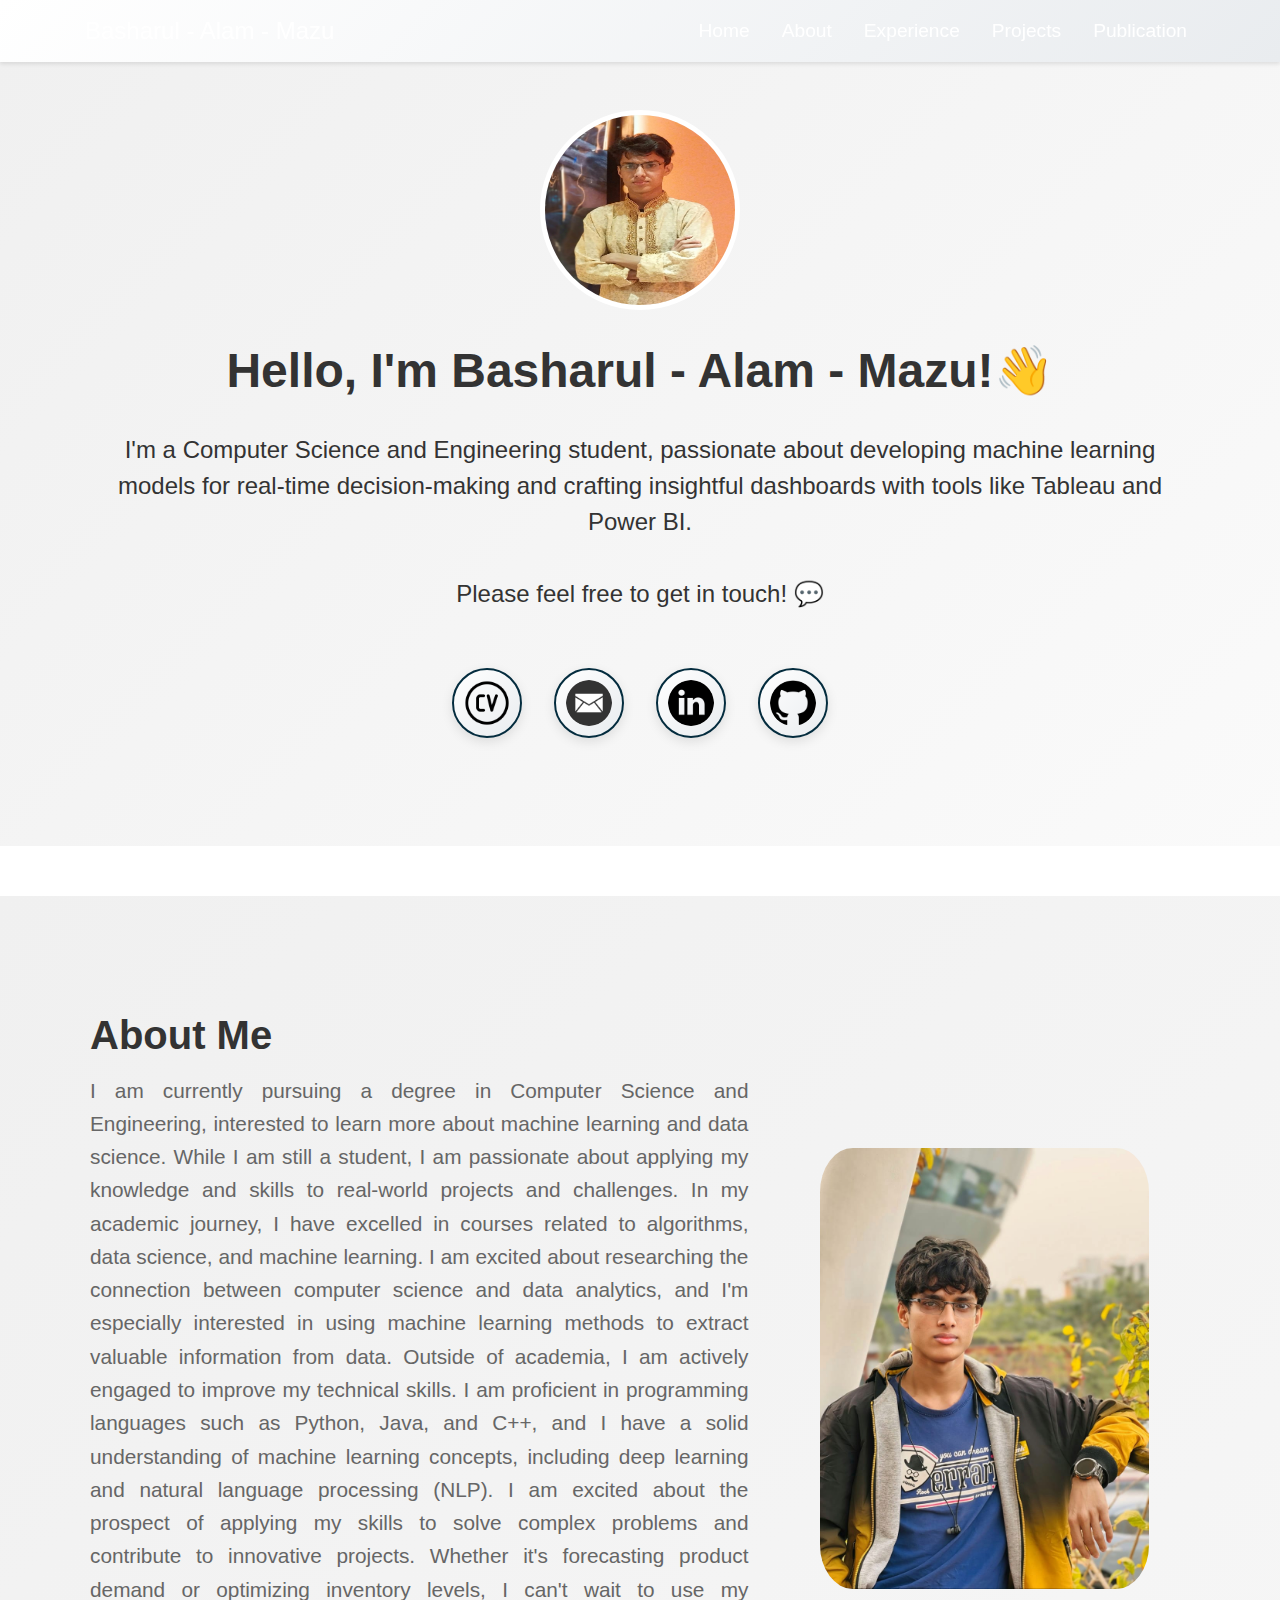
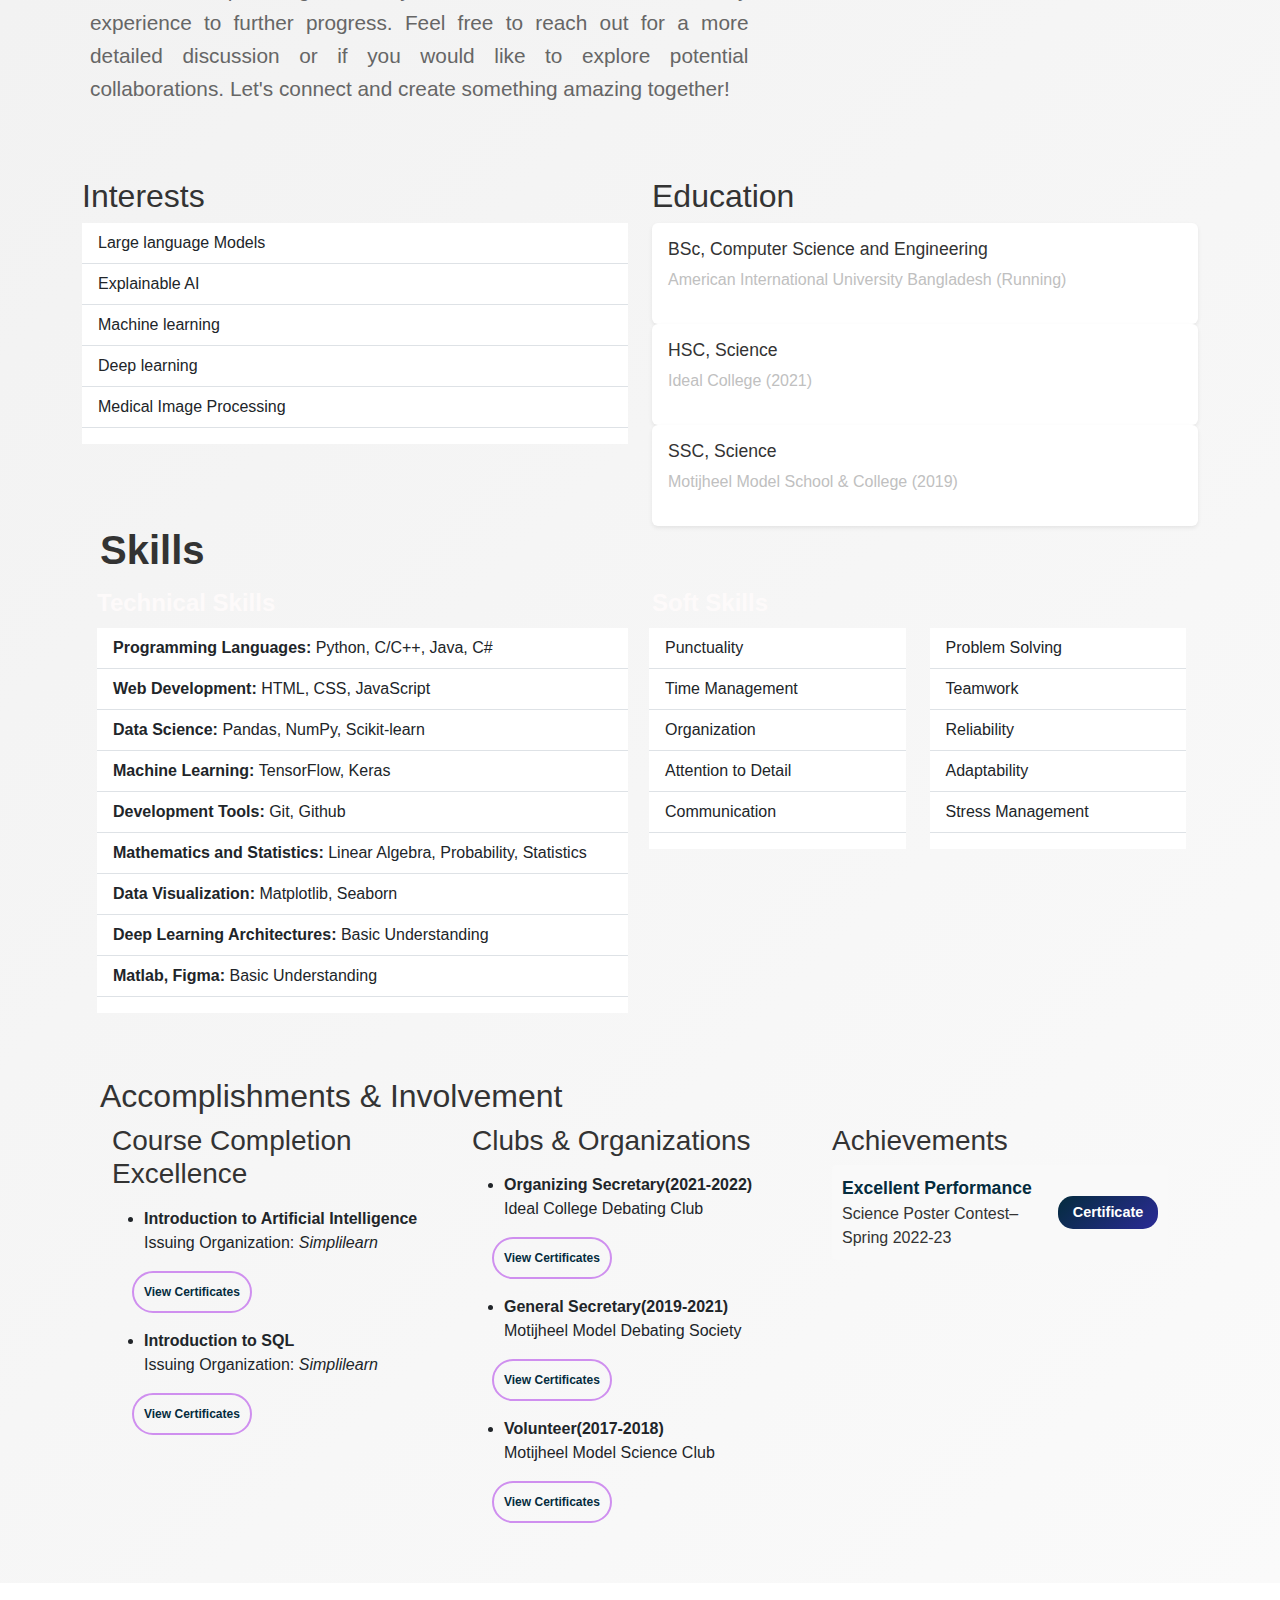
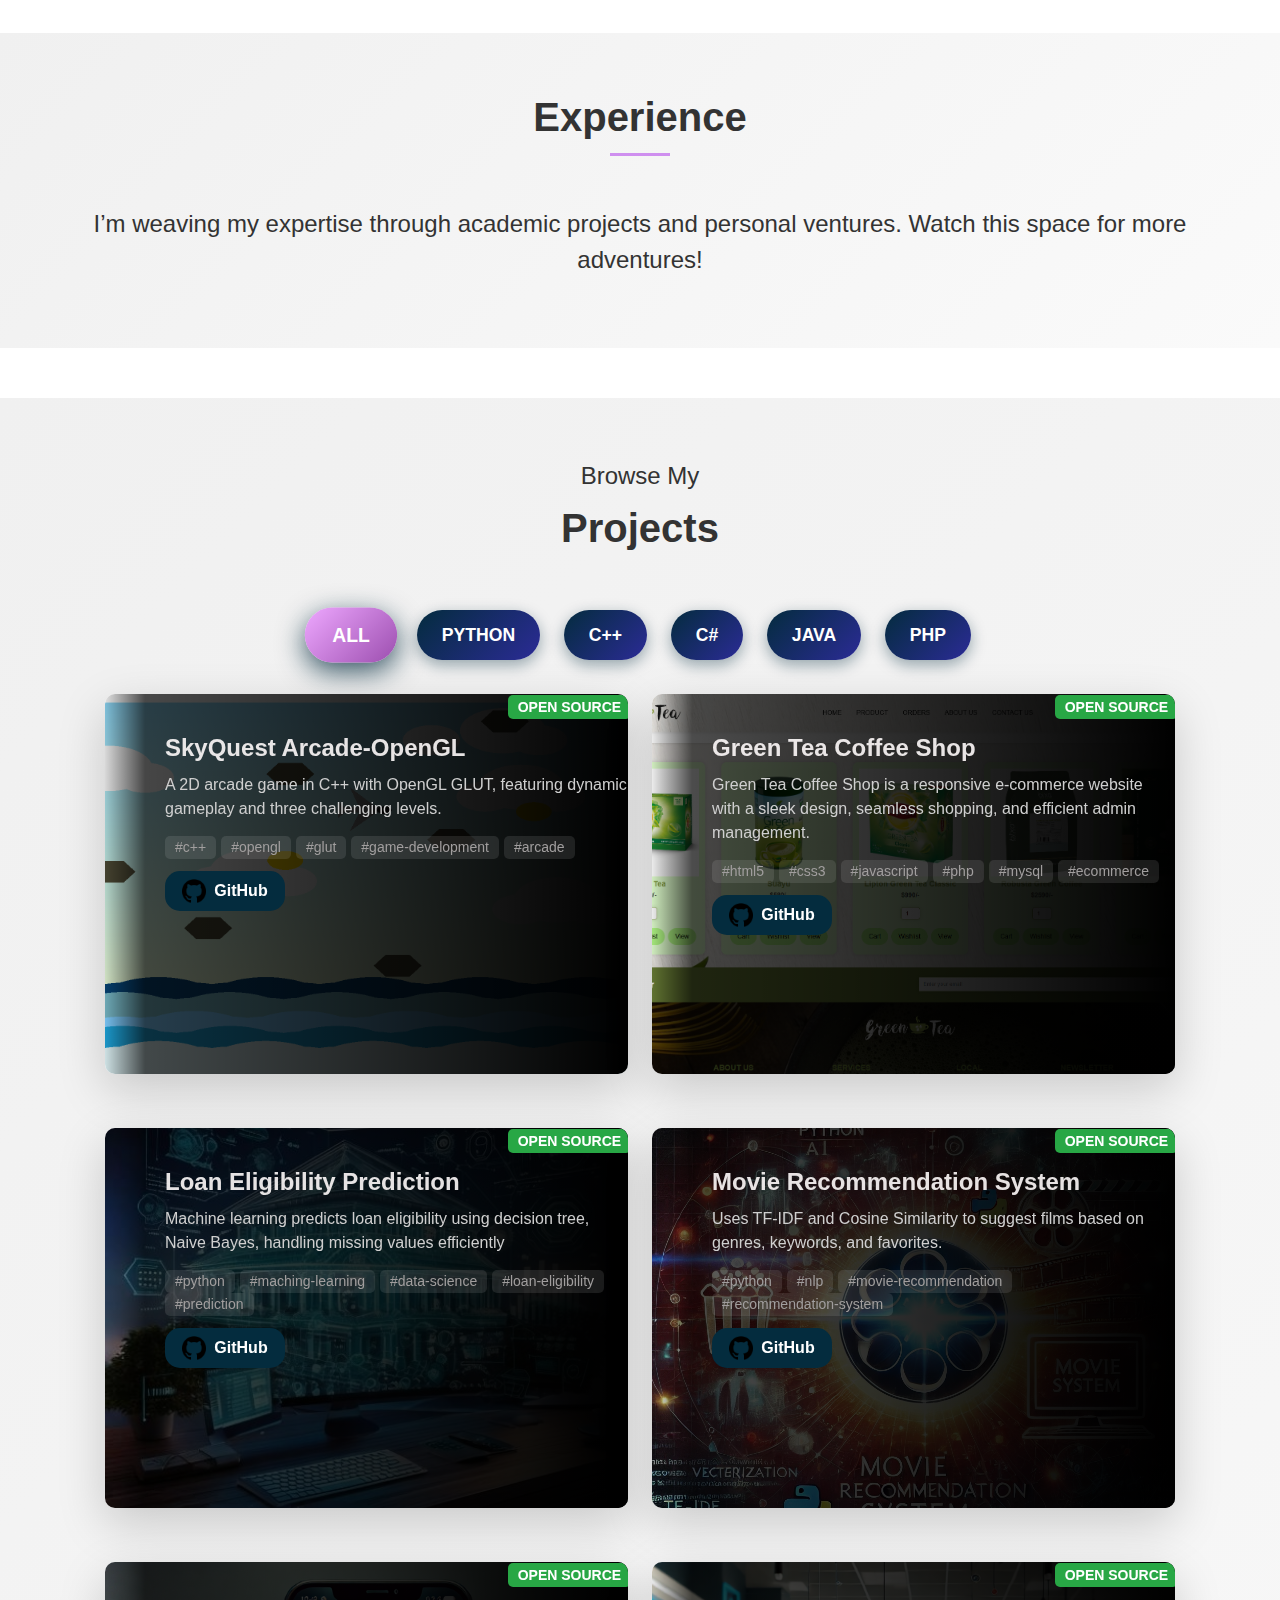
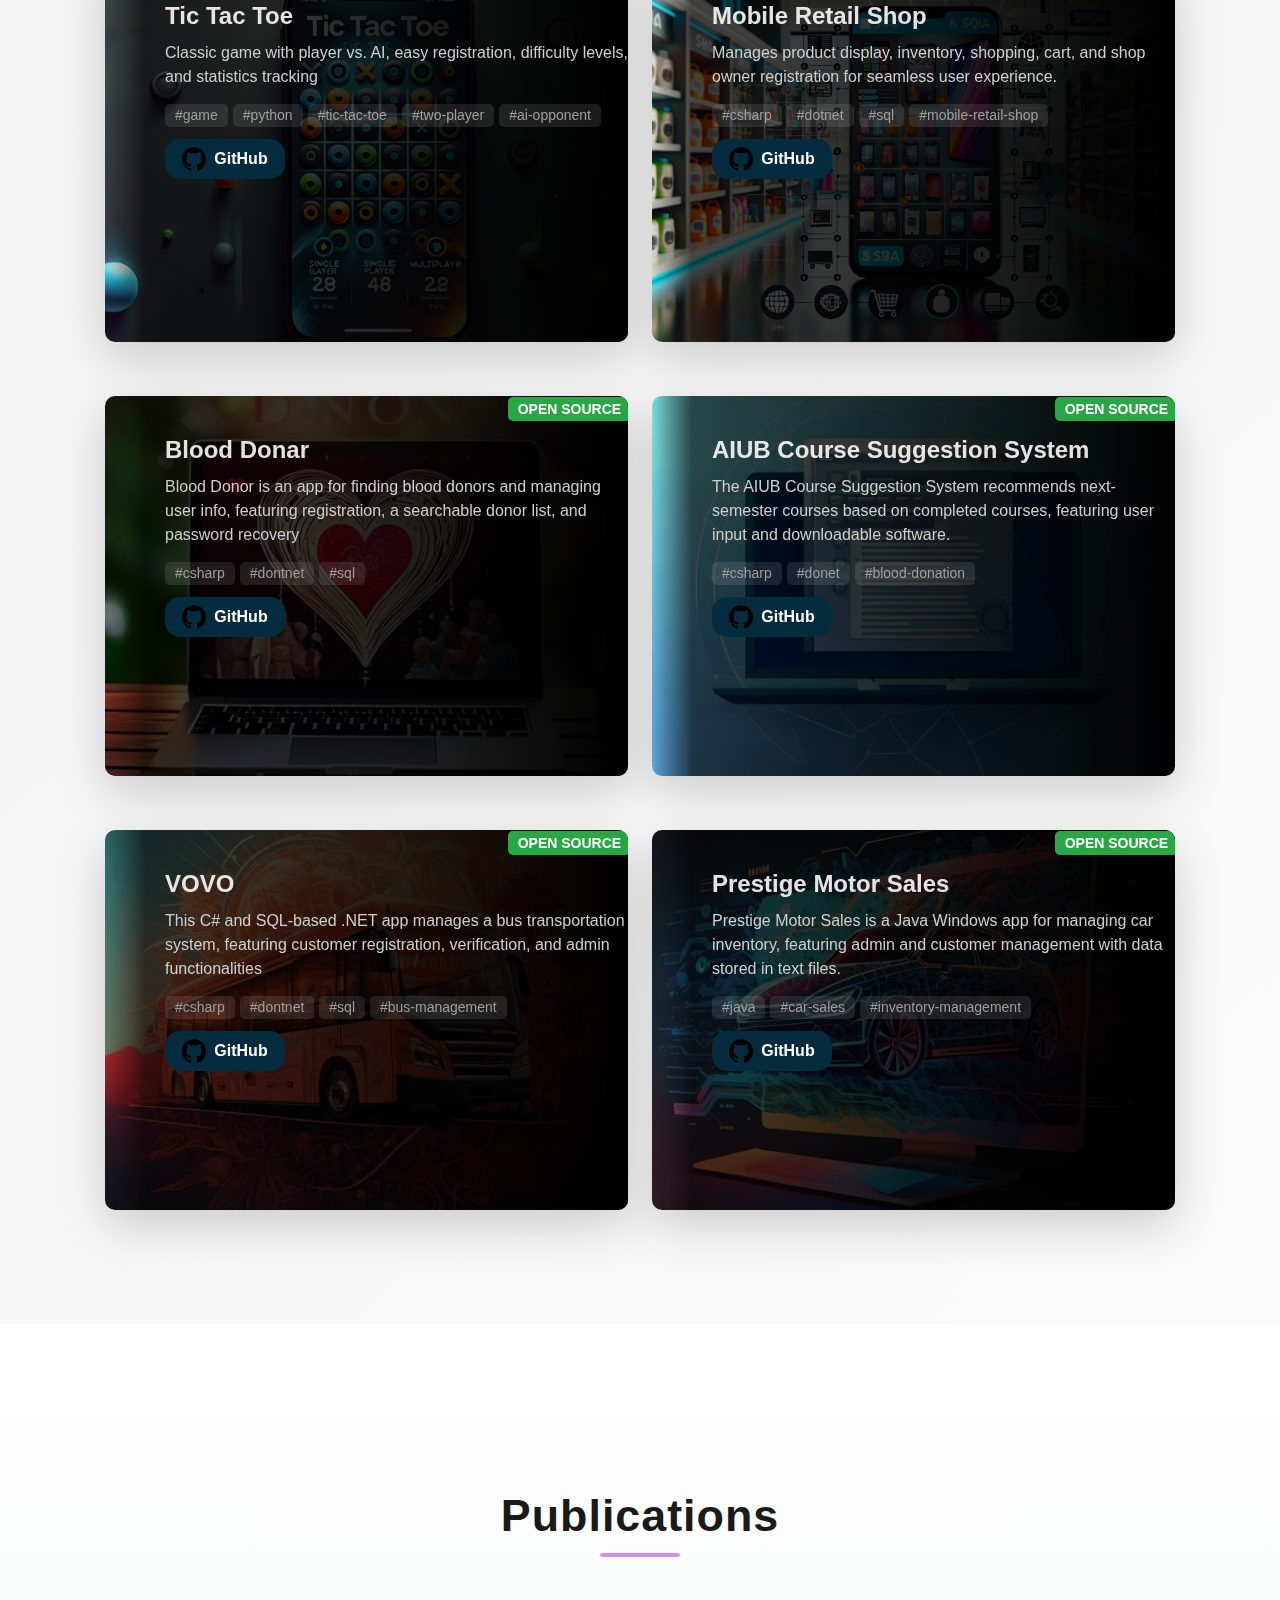
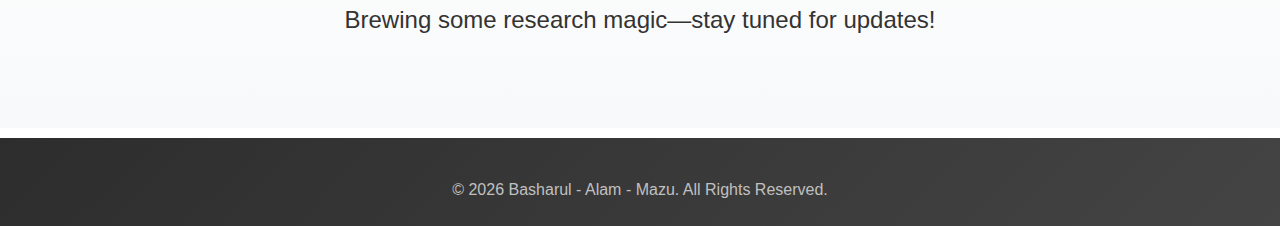
<file: index.html>
<!DOCTYPE html>
<html lang="en">
<head>

   <!-- Google tag (gtag.js) -->
   <script async src="https://www.googletagmanager.com/gtag/js?id=G-H3DRBFQ36C"></script>
   <script>
      window.dataLayer = window.dataLayer || [];
      function gtag(){dataLayer.push(arguments);}
      gtag('js', new Date());

      gtag('config', 'G-H3DRBFQ36C');
   </script>
      
   <meta charset="UTF-8">
   <meta name="viewport" content="width=device-width, initial-scale=1.0">
   <meta name="description" content="Basharul Alam Mazu's Personal Website">
   <meta name="keywords" content="Basharul Alam Mazu, Home. Portfolio, About, Education, Projects, Experience, Publication">
   <meta name="author" content="Basharul Alam Mazu">
   <title>Basharul - Alam - Mazu</title>
   <link href="https://cdn.jsdelivr.net/npm/bootstrap@5.3.0-alpha1/dist/css/bootstrap.min.css" rel="stylesheet">
   <link rel="stylesheet" href="style.css">
   <link rel="stylesheet" href="mediaqueries.css">

      <!-- Link to your icon file -->
   <link rel="icon" type="image/png" href="assets/icon.png">
</head>
<body>
   <!-- Navigation -->
   <nav class="navbar navbar-expand-lg navbar-light bg-light fixed-top">
      <div class="container">
         <a class="navbar-brand" href="#home">Basharul - Alam - Mazu</a>
         <button class="navbar-toggler" type="button" data-bs-toggle="collapse" data-bs-target="#navbarSupportedContent" aria-controls="navbarSupportedContent" aria-expanded="false" aria-label="Toggle navigation">
           <span class="navbar-toggler-icon"></span>
         </button>
         <div class="collapse navbar-collapse" id="navbarSupportedContent">
            <ul class="navbar-nav ms-auto mb-2 mb-lg-0">
               <li class="nav-item">
                  <a class="nav-link" href="#home">Home</a>
               </li>
               <li class="nav-item">
                  <a class="nav-link" href="#about">About</a>
               </li>
               <li class="nav-item">
                  <a class="nav-link" href="#experience">Experience</a>
               </li>
               <li class="nav-item">
                  <a class="nav-link" href="#projects">Projects</a>
               </li>
               <li class="nav-item">
                  <a class="nav-link" href="#publication">Publication</a>
               </li>
            </ul>
         </div>
      </div>
   </nav>



   
   <main class="mt-6">
      <!-- Home Section -->
      <section id="home" class="section">
         <div class="container">
            <img src="./assets/profile-pic.jpeg" class="rounded-image" alt="Basharul Alam Mazu profile picture" />
         </div>
         <div class="container">
            <div class="section__text">
               <h1 class="title">Hello, I'm Basharul - Alam - Mazu!👋</h1>
               <p class="section__text__p1"> 
                  I'm a Computer Science and Engineering student, passionate about developing machine learning models 
                  for real-time decision-making and crafting insightful dashboards with tools like 
                  Tableau and Power BI.
                  <br> <br>
                  Please feel free to get in touch! 💬
               </p>
               <div id="socials-container">
                  <img src="./assets/cv.png" alt="My CV" class="icon animate__animated animate__bounce" onclick="window.open('./assets/Portfolio.pdf')" />
                  <img src="./assets/mail.png" alt="Email" class="icon animate__animated animate__bounce" onclick="location.href='mailto:basharulalam6@gmail.com'" />
                  <img src="./assets/linkedin.png" alt="My LinkedIn profile" class="icon animate__animated animate__bounce" onclick="location.href='https://www.linkedin.com/in/basharul-alam-mazu/'" />
                  <img src="./assets/github.png" alt="My Github profile" class="icon animate__animated animate__bounce" onclick="location.href='https://github.com/basharulalammazu/'" />
               </div>
            </div>
         </div>
      </section>
         

      <!-- About Section -->
      <section id="about" class="section">
         <div class="container">
            <div class="row">
               <div class="about-container">
                  <div class="about-text">
                      <h2 class="title">About Me</h2>
                      <div class="about-content">
                          <p class="section-description">
                              I am currently pursuing a degree in Computer Science and Engineering, interested to learn more about machine learning and data science. While I am still a student, I am passionate about applying my knowledge and skills to real-world projects and challenges. In my academic journey, I have excelled in courses related to algorithms, data science, and machine learning. I am excited about researching the connection between computer science and data analytics, and I'm especially interested in using machine learning methods to extract valuable information from data. Outside of academia, I am actively engaged to improve my technical skills. I am proficient in programming languages such as Python, Java, and C++, and I have a solid understanding of machine learning concepts, including deep learning and natural language processing (NLP). I am excited about the prospect of applying my skills to solve complex problems and contribute to innovative projects. Whether it's forecasting product demand or optimizing inventory levels, I can't wait to use my experience to further progress. Feel free to reach out for a more detailed discussion or if you would like to explore potential collaborations. Let's connect and create something amazing together!
                          </p>
                      </div>
                  </div>
                  <div class="about-image-container">
                      <div class="about-image text-center">
                          <img src="./assets/about_me.jpg" class="rounded-image img-fluid" alt="Basharul Alam Mazu about picture">
                      </div>
                  </div>
              </div>
            </div>
        </div>
         <div class="container">
            <div class="row">
               <!-- Left column for Interests -->
               <div class="col-md-6">
                  <h2 class="about-section-title">Interests</h2>
                  <ul class="list-group list-group-flush">
                     <li class="list-group-item">Large language Models</li>
                     <li class="list-group-item">Explainable AI</li>
                     <li class="list-group-item">Machine learning</li>
                     <li class="list-group-item">Deep learning</li>
                     <li class="list-group-item">Medical Image Processing</li>
                     <li class="list-group-item"></li>
                  </ul>
               </div>
               <!-- Right column for Education -->
               <div class="col-md-6">
                  <h2 class="about-section-title">Education</h2>
                  <div class="card border-0 shadow-sm">
                     <div class="card-body">
                        <h3 style="font-size: 1.1rem;">BSc, Computer Science and Engineering</h3>
                        <p>American International University Bangladesh (Running)</p>
                     </div>
                  </div>
                  <div class="card border-0 shadow-sm">
                     <div class="card-body">
                        <h3 style="font-size: 1.1rem;">HSC, Science</h3>
                        <p>Ideal College (2021)</p>
                     </div>
                  </div>
                  <div class="card border-0 shadow-sm">
                     <div class="card-body">
                        <h3 style="font-size: 1.1rem;">SSC, Science</h3>
                        <p>Motijheel Model School & College (2019)</p>
                     </div>
                  </div>
                  <!-- Add more education cards if needed -->
               </div>
            </div>
            <div class="container">
               <h1 class="title">Skills</h1>
               <div class="row" >
                  <div class="col-md-6">
                     <h3 class="card-title md-3">Technical Skills</h3>
                     <ul class="list-group list-group-flush">
                        <li class="list-group-item"><b>Programming Languages: </b>Python, C/C++, Java, C#</li>
                        <li class="list-group-item"><b>Web Development: </b>HTML, CSS, JavaScript</li>
                        <!--comment(Start)-->
                        <li class="list-group-item"><b>Data Science: </b>Pandas, NumPy, Scikit-learn</li>
                        <li class="list-group-item"><b>Machine Learning: </b>TensorFlow, Keras</li>
                        <!--End-->
                        <li class="list-group-item"><b>Development Tools: </b>Git, Github<!--Jupyter Notebook --> </li>
                        <li class="list-group-item"><b>Mathematics and Statistics: </b>Linear Algebra, Probability, Statistics</li>
                        <!-- comment (start)-->
                        <li class="list-group-item"><b>Data Visualization: </b>Matplotlib, Seaborn</li>
                        <li class="list-group-item"><b>Deep Learning Architectures: </b>Basic Understanding</li>
                        <!-- End-->
                        <li class="list-group-item"><b>Matlab, Figma: </b>Basic Understanding</li>
                        <li class="list-group-item"></li>
                     </ul>
                  </div>
                  <div class="col-md-6">
                     <h3 class="card-title md-3">Soft Skills</h3>
                     <div class="row">
                        <div class="col-sm-6">
                           <ul class="list-group list-group-flush">
                              <li class="list-group-item">Punctuality</li>
                              <li class="list-group-item">Time Management</li>
                              <li class="list-group-item">Organization</li>
                              <li class="list-group-item">Attention to Detail</li>
                              <li class="list-group-item">Communication</li>
                              <li class="list-group-item"></li>  <!-- This line for last underline -->
                           </ul>
                        </div>
                        <div class="col-sm-6">
                           <ul class="list-group list-group-flush">
                              <li class="list-group-item">Problem Solving</li>
                              <li class="list-group-item">Teamwork</li>
                              <li class="list-group-item">Reliability</li>
                              <li class="list-group-item">Adaptability</li>
                              <li class="list-group-item">Stress Management</li>
                              <li class="list-group-item"></li>   <!-- This line for last underline -->
                           </ul>
                        </div>
                     </div>
                  </div>
               </div>
               <h2 class="section-title">Accomplishments & Involvement</h2>
                  <div class="container">
                     <div class="row">
                        <div class="col-md-4">
                           <h3>Course Completion Excellence</h3></h3>
                           <p>
                              <ul>
                                 <li>
                                    <b>Introduction to Artificial Intelligence</b><br>
                                    <span>Issuing Organization: <i>Simplilearn</i></span>
                                 </li>
                              </ul>
                           </p>
                           <!-- Button for Club & Organization Certificates -->
                           <a href="https://simpli-web.app.link/e/ICAj2RHFaOb" class="btn btn-primary animate__animated animate__bounce">View Certificates</a>                        
                           <p>
                              <ul>
                                 <li>
                                    <b>Introduction to SQL</b><br>
                                    <span>Issuing Organization: <i>Simplilearn</i></span>
                                 </li>
                              </ul>
                           </p>
                           <!-- Button for Club & Organization Certificates -->
                           <a href="https://simpli-web.app.link/e/ABfQUECiVRb" class="btn btn-primary animate__animated animate__bounce">View Certificates</a>                        
                        </div>
                        <!-- Clubs & Organizations -->
                        <div class="col-md-4">
                           <h3>Clubs & Organizations</h3>
                           <p>
                              <ul>
                                 <li>
                                    <b>Organizing Secretary(2021-2022)</b><br>
                                    Ideal College Debating Club
                                 </li>
                              </ul>
                           </p>
                           <!-- Button for Club & Organization Certificates -->
                           <a href="./assets/certificate/ICDC_Cirtificate.pdf" class="btn btn-primary animate__animated animate__bounce">View Certificates</a>
                           <p>
                                 <ul>
                                 <li>
                                    <b>General Secretary(2019-2021)</b><br>
                                    Motijheel Model Debating Society
                                 </li>
                              </ul>
                           </p>
                           <!-- Button for Club & Organization Certificates -->
                           <a href="./assets/certificate/MMDS_Cirtificate.pdf"  class="btn btn-primary animate__animated animate__bounce">View Certificates</a>
                           <p>
                              <ul>
                                 <li>
                                    <b>Volunteer(2017-2018)</b><br>
                                    Motijheel Model Science Club
                                 </li>
                              </ul>
                           </p>
                           <!-- Button for Club & Organization Certificates -->
                           <a href="./assets/certificate/MMDS_Cirtificate.pdf" class="btn btn-primary animate__animated animate__bounce">View Certificates</a>       
                        </div>
                        <!-- Achievements -->
                        <div class="col-md-4">
                           <h3>Achievements</h3>
                           <ul class="achievement-list">
                              <li>
                                 <div class="achievement-item">
                                    <div class="achievement-text">
                                       <strong>Excellent Performance</strong><br>
                                       Science Poster Contest–Spring 2022-23
                                    </div>
                                    <a href="./assets/certificate/poster_contest_2022_23.pdf" target="_blank" class="btn certificate-btn">Certificate</a>
                                 </div>
                              </li>
                           </ul>
                        </div> 
                     </div>
               </div>
            </div>
         </div> 
      </section>
      <!-- Experience Section -->
      <section id="experience" class="section experience-section">
         <div class="container">
            <h1 class="title experience-title">Experience</h1>
               <p class="section__text__p1 animate__animated animate__fadeInUp">
                  I’m weaving my expertise through academic projects and personal ventures. Watch this space for more adventures!
               </p>
               <!--
               <div class="timeline">
                  <div class="timeline-item">
                        <div class="timeline-content left">
                           <h3 class="position-title">Senior Developer</h3>
                           <p class="company-details">TechCorp - Jan 2022 - Present</p>
                           <p class="experience-description">Led development of innovative web solutions</p>
                        </div>
                  </div>
                  <div class="timeline-item">
                        <div class="timeline-content right">
                           <h3 class="position-title">Web Design Intern</h3>
                           <p class="company-details">CreativeLabs - Jun 2021 - Dec 2021</p>
                           <p class="experience-description">Assisted in creating responsive designs</p>
                        </div>
                  </div>
               </div>
            -->
            </div>
         </section>

         <!-- Project Section-->
         <section id="projects" class="section mt-6">
            <div class="container">
               <div class="text-center mb-5">
                  <p class="section__text__p1">Browse My</p>
                  <h1 class="title">Projects</h1>
               </div>
               <!-- Filter Buttons -->
               <div class="text-center mb-4 animate__animated animate__fadeInUp">
                  <button class="project-filter-btn" data-filter="all">All</button>
                  <button class="project-filter-btn" data-filter="python">Python</button>
                  <button class="project-filter-btn" data-filter="cpp">C++</button>
                  <button class="project-filter-btn" data-filter="csharp">C#</button>
                  <button class="project-filter-btn" data-filter="java">Java</button>
                  <button class="project-filter-btn" data-filter="php">PHP</button>
               </div>
               <div class="row justify-content-center">
                  <!-- Project Card -->
                  <!-- Project 10 -->
                  <div class="col-md-5 col-lg-4 mb-4 project-item" data-category="cpp">
                     <div class="card border-0 shadow-lg project-card animate__animated animate__fadeInUp">
                        <div class="image-container-project">
                           <img src="./assets/project10.png" class="card-img-top project-img active" alt="SkyQuest-Arcade-OpenGL">
                           <div class="card-overlay">
                              <div class="left-overlay"></div>
                              <div class="right-overlay">
                                 <h5 class="card-title project-title">SkyQuest Arcade-OpenGL</h5>
                                 <p class="card-text">
                                    A 2D arcade game in C++ with OpenGL GLUT, featuring dynamic gameplay and three challenging levels.                                 </p>
                                 <div class="tags-container">
                                    <span class="tag">#c++</span>
                                    <span class="tag">#opengl</span>
                                    <span class="tag">#glut</span>
                                    <span class="tag">#game-development</span>
                                    <span class="tag">#arcade</span>
                                 </div>
                                 <div class="project-btn-container">
                                    <a href="https://github.com/Basharul2002/SkyQuest-Arcade-OpenGL" class="project-btn project-btn-primary">
                                       <img src="./assets/github.png" alt="GitHub">
                                       GitHub
                                    </a>
                                 </div>
                                 <div class="badge">OPEN SOURCE</div>
                              </div>
                           </div>
                        </div>
                     </div>
                  </div>

                  <!-- Project 9 -->
                  <div class="col-md-5 col-lg-4 mb-4 project-item" data-category="php">
                     <div class="card border-0 shadow-lg project-card animate__animated animate__fadeInUp">
                        <div class="image-container-project">
                           <img src="./assets/project9.png" class="card-img-top project-img active" alt="Green Tea Coffee Shop">
                           <div class="card-overlay">
                              <div class="left-overlay"></div>
                              <div class="right-overlay">
                                 <h5 class="card-title project-title">Green Tea Coffee Shop</h5>
                                 <p class="card-text">
                                    Green Tea Coffee Shop is a responsive e-commerce website with a sleek design, seamless shopping, and efficient admin management.
                                 </p>
                                 <div class="tags-container">
                                    <span class="tag">#html5</span>
                                    <span class="tag">#css3</span>
                                    <span class="tag">#javascript</span>
                                    <span class="tag">#php</span>
                                    <span class="tag">#mysql</span>
                                    <span class="tag">#ecommerce</span>
                                 </div>
                                 <div class="project-btn-container">
                                    <a href="https://github.com/basharulalammazu/Green-Tea-Coffee-Shop" class="project-btn project-btn-primary">
                                       <img src="./assets/github.png" alt="GitHub">
                                       GitHub
                                    </a>
                                 </div>
                                 <div class="badge">OPEN SOURCE</div>
                              </div>
                           </div>
                        </div>
                     </div>
                  </div>

                  <!--Project 8-->
                  <div class="col-md-5 col-lg-4 mb-4 project-item" data-category="python">
                     <div class="card border-0 shadow-lg project-card animate__animated animate__fadeInUp">
                        <div class="image-container-project">
                           <img src="./assets/project8.jpg" class="card-img-top project-img active" alt="Project Image">
                           <div class="card-overlay">
                              <div class="left-overlay"></div>
                              <div class="right-overlay">
                                 <h5 class="card-title project-title">Loan Eligibility Prediction</h5>
                                 <p class="card-text">Machine learning predicts loan eligibility using decision tree, Naive Bayes, handling missing values efficiently</p>
                                 <div class="tags-container">
                                    <span class="tag">#python</span>
                                    <span class="tag">#maching-learning</span>
                                    <span class="tag">#data-science</span>
                                    <span class="tag">#loan-eligibility</span>
                                    <span class="tag">#prediction</span>
                                 </div>
                                 <div class="project-btn-container">
                                    <a href="https://github.com/basharulalammazu/Loan-Eligibility-Prediction" class="project-btn project-btn-primary">
                                       <img src="./assets/github.png" alt="GitHub">
                                       GitHub
                                    </a>
                                 </div>
                                 <div class="badge">OPEN SOURCE</div>
                              </div>
                           </div>
                        </div>
                     </div>
                  </div>

                  <!--Project 7-->
                  <div class="col-md-5 col-lg-4 mb-4 project-item" data-category="python">
                     <div class="card border-0 shadow-lg project-card animate__animated animate__fadeInUp">
                        <div class="image-container-project">
                           <img src="./assets/project7.png" class="card-img-top project-img active" alt="Project Image">
                           <div class="card-overlay">
                              <div class="left-overlay"></div>
                              <div class="right-overlay">
                                 <h5 class="card-title project-title">Movie Recommendation System</h5>
                                 <p class="card-text">Uses TF-IDF and Cosine Similarity to suggest films based on genres, keywords, and favorites.</p>
                                 <div class="tags-container">
                                    <span class="tag">#python</span>
                                    <span class="tag">#nlp</span>
                                    <span class="tag">#movie-recommendation</span>
                                    <span class="tag">#recommendation-system</span>
                                 </div>
                                 <div class="project-btn-container">
                                    <a href="https://github.com/basharulalammazu/Movie-Recomedation-System" class="project-btn project-btn-primary">
                                       <img src="./assets/github.png" alt="GitHub">
                                       GitHub
                                    </a>
                                 </div>
                                 <div class="badge">OPEN SOURCE</div>
                              </div>
                           </div>
                        </div>
                     </div>
                  </div>

                  <!--Project 6-->
                  <div class="col-md-5 col-lg-4 mb-4 project-item" data-category="python">
                     <div class="card border-0 shadow-lg project-card animate__animated animate__fadeInUp">
                        <div class="image-container-project">
                           <img src="./assets/project6.png" class="card-img-top project-img active" alt="Project Image">
                           <div class="card-overlay">
                              <div class="left-overlay"></div>
                              <div class="right-overlay">
                                 <h5 class="card-title project-title">Tic Tac Toe</h5>
                                 <p class="card-text">Classic game with player vs. AI, easy registration, difficulty levels, and statistics tracking</p>
                                 <div class="tags-container">
                                    <span class="tag">#game</span>
                                    <span class="tag">#python</span>
                                    <span class="tag">#tic-tac-toe</span>
                                    <span class="tag">#two-player</span>
                                    <span class="tag">#ai-opponent</span>
                                 </div>
                                 <div class="project-btn-container">
                                    <a href="https://github.com/basharulalammazu/Tic-Tac-Toe" class="project-btn project-btn-primary">
                                       <img src="./assets/github.png" alt="GitHub">
                                       GitHub
                                    </a>
                                 </div>
                                 <div class="badge">OPEN SOURCE</div>
                              </div>
                           </div>
                        </div>
                     </div>
                  </div>

                  <!--Project 5-->
                  <div class="col-md-5 col-lg-4 mb-4 project-item" data-category="csharp">
                     <div class="card border-0 shadow-lg project-card animate__animated animate__fadeInUp">
                        <div class="image-container-project">
                           <img src="./assets/project5.png" class="card-img-top project-img active" alt="Project Image">
                           <div class="card-overlay">
                              <div class="left-overlay"></div>
                              <div class="right-overlay">
                                 <h5 class="card-title project-title">Mobile Retail Shop</h5>
                                 <p class="card-text">Manages product display, inventory, shopping, cart, and shop owner registration for seamless user experience.</p>
                                 <div class="tags-container">
                                    <span class="tag">#csharp</span>
                                    <span class="tag">#dotnet</span>
                                    <span class="tag">#sql</span>
                                    <span class="tag">#mobile-retail-shop</span>
                                 </div>
                                 <div class="project-btn-container">
                                    <a href="https://github.com/basharulalammazu/Mobile-Retail-Shop" class="project-btn project-btn-primary">
                                       <img src="./assets/github.png" alt="GitHub">
                                       GitHub
                                    </a>
                                 </div>
                                 <div class="badge">OPEN SOURCE</div>
                              </div>
                           </div>
                        </div>
                     </div>
                  </div>

                  <!--Project 4-->
                  <div class="col-md-5 col-lg-4 mb-4 project-item" data-category="csharp">
                     <div class="card border-0 shadow-lg project-card animate__animated animate__fadeInUp">
                        <div class="image-container-project">
                           <img src="./assets/project4.png" class="card-img-top project-img active" alt="Project Image">
                           <div class="card-overlay">
                              <div class="left-overlay"></div>
                              <div class="right-overlay">
                                 <h5 class="card-title project-title">Blood Donar</h5>
                                 <p class="card-text">Blood Donor is an app for finding blood donors and managing user info, featuring registration, a searchable donor list, and password recovery</p>
                                 <div class="tags-container">
                                    <span class="tag">#csharp</span>
                                    <span class="tag">#dontnet</span>
                                    <span class="tag">#sql</span>
                                 </div>
                                 <div class="project-btn-container">
                                    <a href="https://github.com/basharulalammazu/Blood-Donar" class="project-btn project-btn-primary">
                                       <img src="./assets/github.png" alt="GitHub">
                                       GitHub
                                    </a>
                                 </div>
                                 <div class="badge">OPEN SOURCE</div>
                              </div>
                           </div>
                        </div>
                     </div>
                  </div>

                  <!--Project 3-->
                  <div class="col-md-5 col-lg-4 mb-4 project-item" data-category="csharp">
                     <div class="card border-0 shadow-lg project-card animate__animated animate__fadeInUp">
                        <div class="image-container-project">
                           <img src="./assets/project3.png" class="card-img-top project-img active" alt="Project Image">
                           <div class="card-overlay">
                              <div class="left-overlay"></div>
                              <div class="right-overlay">
                                 <h5 class="card-title project-title">AIUB Course Suggestion System</h5>
                                 <p class="card-text">The AIUB Course Suggestion System recommends next-semester courses based on completed courses, featuring user input and downloadable software.</p>
                                 <div class="tags-container">
                                    <span class="tag">#csharp</span>
                                    <span class="tag">#donet</span>
                                    <span class="tag">#blood-donation</span>
                                 </div>
                                 <div class="project-btn-container">
                                    <a href="https://github.com/basharulalammazu/AIUB-Offered-Courses" class="project-btn project-btn-primary">
                                       <img src="./assets/github.png" alt="GitHub">
                                       GitHub
                                    </a>
                                 </div>
                                 <div class="badge">OPEN SOURCE</div>
                              </div>
                           </div>
                        </div>
                     </div>
                  </div>


                  <!--Project 2-->
                  <div class="col-md-5 col-lg-4 mb-4 project-item" data-category="csharp">
                     <div class="card border-0 shadow-lg project-card animate__animated animate__fadeInUp">
                        <div class="image-container-project">
                           <img src="./assets/project2.png" class="card-img-top project-img active" alt="Project Image">
                           <div class="card-overlay">
                              <div class="left-overlay"></div>
                              <div class="right-overlay">
                                 <h5 class="card-title project-title">VOVO</h5>
                                 <p class="card-text">This C# and SQL-based .NET app manages a bus transportation system, featuring customer registration, verification, and admin functionalities</p>
                                 <div class="tags-container">
                                    <span class="tag">#csharp</span>
                                    <span class="tag">#dontnet</span>
                                    <span class="tag">#sql</span>
                                    <span class="tag">#bus-management</span>
                                 </div>
                                 <div class="project-btn-container">
                                    <a href="https://github.com/basharulalammazu/VOVO" class="project-btn project-btn-primary">
                                       <img src="./assets/github.png" alt="GitHub">
                                       GitHub
                                    </a>
                                 </div>
                                 <div class="badge">OPEN SOURCE</div>
                              </div>
                           </div>
                        </div>
                     </div>
                  </div>


                  <!--Project 1-->
                  <div class="col-md-5 col-lg-4 mb-4 project-item" data-category="java">
                     <div class="card border-0 shadow-lg project-card animate__animated animate__fadeInUp">
                        <div class="image-container-project">
                           <img src="./assets/project1.png" class="card-img-top project-img active" alt="Project Image">
                           <div class="card-overlay">
                              <div class="left-overlay"></div>
                              <div class="right-overlay">
                                 <h5 class="card-title project-title">Prestige Motor Sales</h5>
                                 <p class="card-text">Prestige Motor Sales is a Java Windows app for managing car inventory, featuring admin and customer management with data stored in text files.</p>
                                 <div class="tags-container">
                                    <span class="tag">#java</span>
                                    <span class="tag">#car-sales</span>
                                    <span class="tag">#inventory-management</span>
                                 </div>
                                 <div class="project-btn-container">
                                    <a href="https://github.com/basharulalammazu/Prestige-Motor-Sales" class="project-btn project-btn-primary">
                                       <img src="./assets/github.png" alt="GitHub">
                                       GitHub
                                    </a>
                                 </div>
                                 <div class="badge">OPEN SOURCE</div>
                              </div>
                           </div>
                        </div>
                     </div>
                  </div>
                  <!-- Additional project cards go here... -->
               </div>
            </div>
         </section>
         <!-- Publication Section -->
      <section id="publication" class="section publication-section">
         <div class="container-fluid">
            <h2 class="publication-title">Publications</h2>
            <div class="publication-container">
               <p class="section__text__p1 animate__animated animate__fadeInUp" align = "c">
                  Brewing some research magic—stay tuned for updates!
               </p>
               <!--
               <div class="publication-item">
                     <div class="publication-card">
                        <h3 class="paper-title">Advancements in AI Research</h3>
                        <p class="paper-details">Journal of Artificial Intelligence, Vol. 12, Issue 3, March 2024</p>
                        <p class="paper-abstract">Explored novel approaches to machine learning algorithms...</p>
                     </div>
               </div>
               <div class="publication-item">
                     <div class="publication-card">
                        <h3 class="paper-title">Quantum Computing Applications</h3>
                        <p class="paper-details">Tech Science Review, Vol. 8, Issue 1, January 2024</p>
                        <p class="paper-abstract">Investigated practical implementations of quantum systems...</p>
                     </div>
               </div>
            -->
            </div>
         </div>
      </section>
   </main>
   
   <footer class="bg-light text-center text-lg-start">
      <div class="container p-4">
         <div class="d-flex justify-content-center">
            <p class="mb-0 mt-3">© <span id="year"></span> Basharul - Alam - Mazu. All Rights Reserved.</p>
         </div>
      </div>
   </footer>

   <script src="https://cdn.jsdelivr.net/npm/@popperjs/core@2.11.6/dist/umd/popper.min.js"></script>
   <script src="https://cdn.jsdelivr.net/npm/bootstrap@5.3.0-alpha1/dist/js/bootstrap.min.js"></script>
   <script src="script.js"></script>

</body>
</html>
</file>
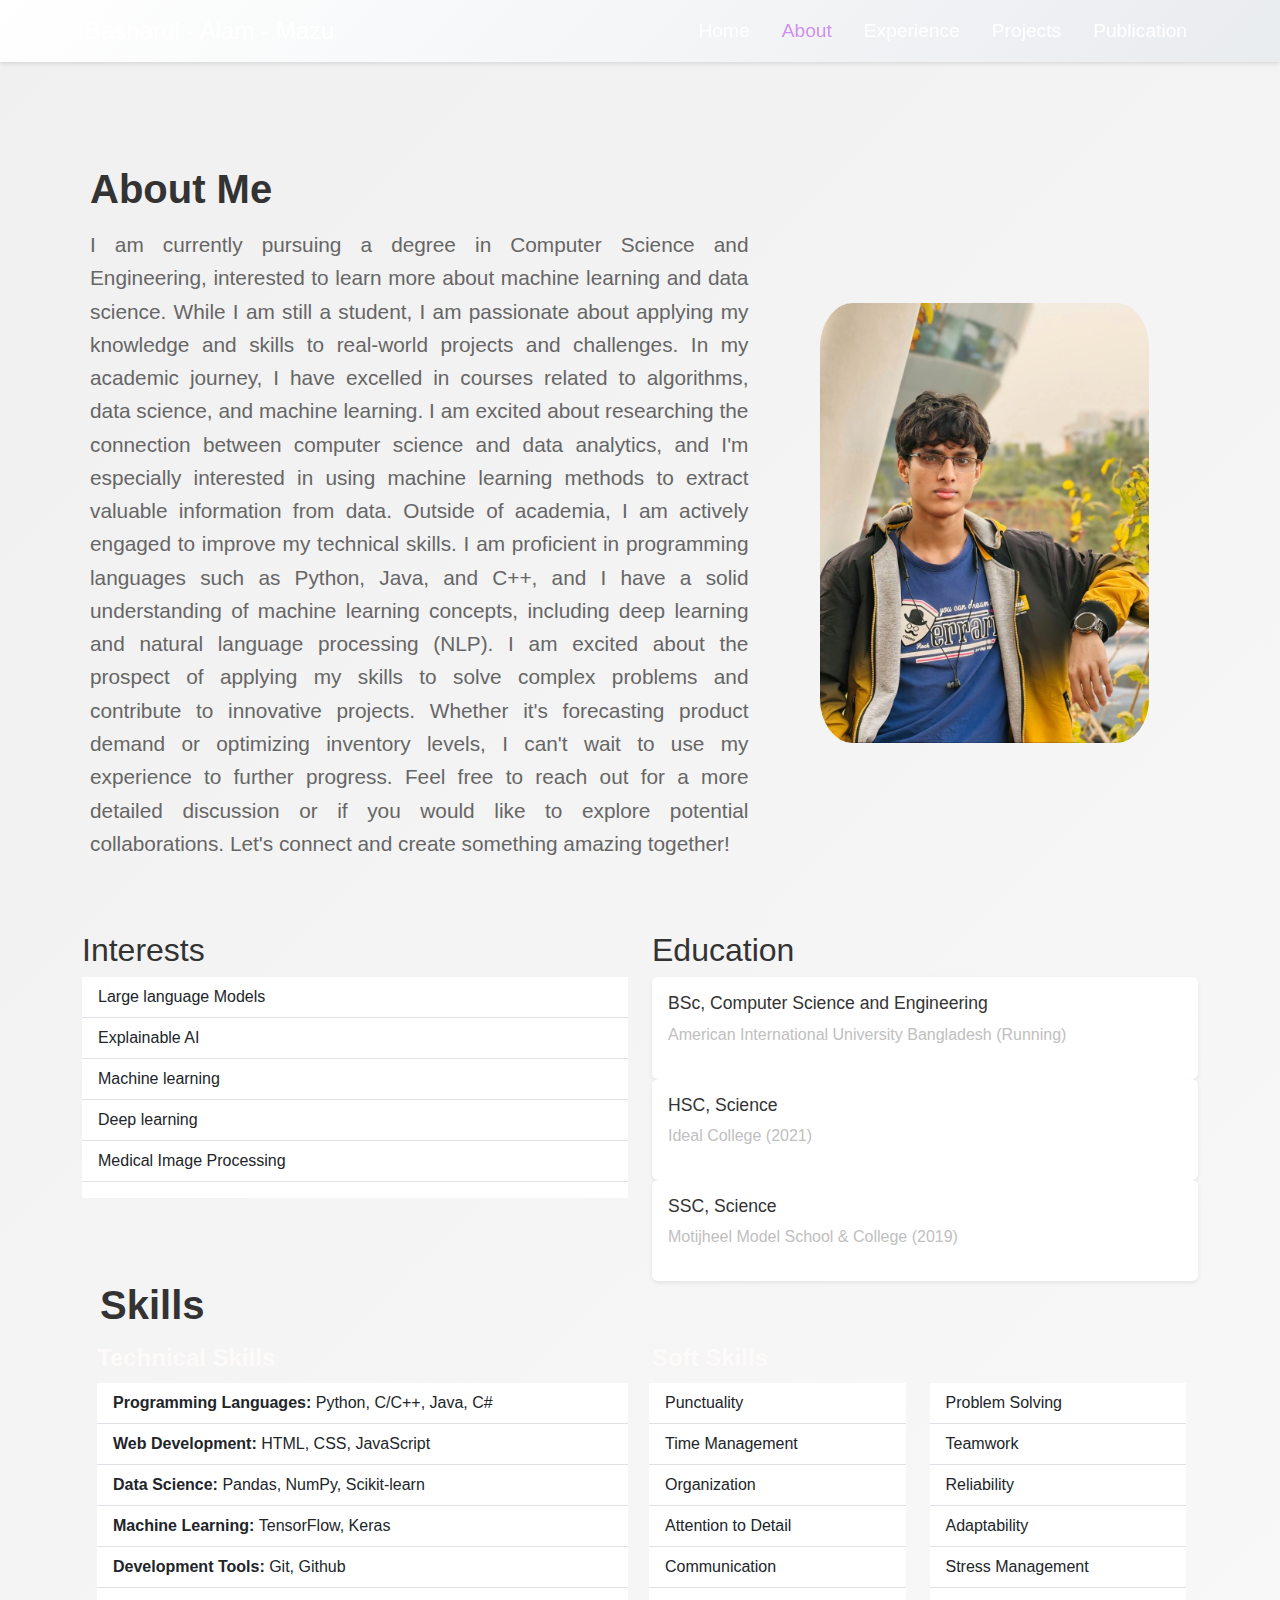
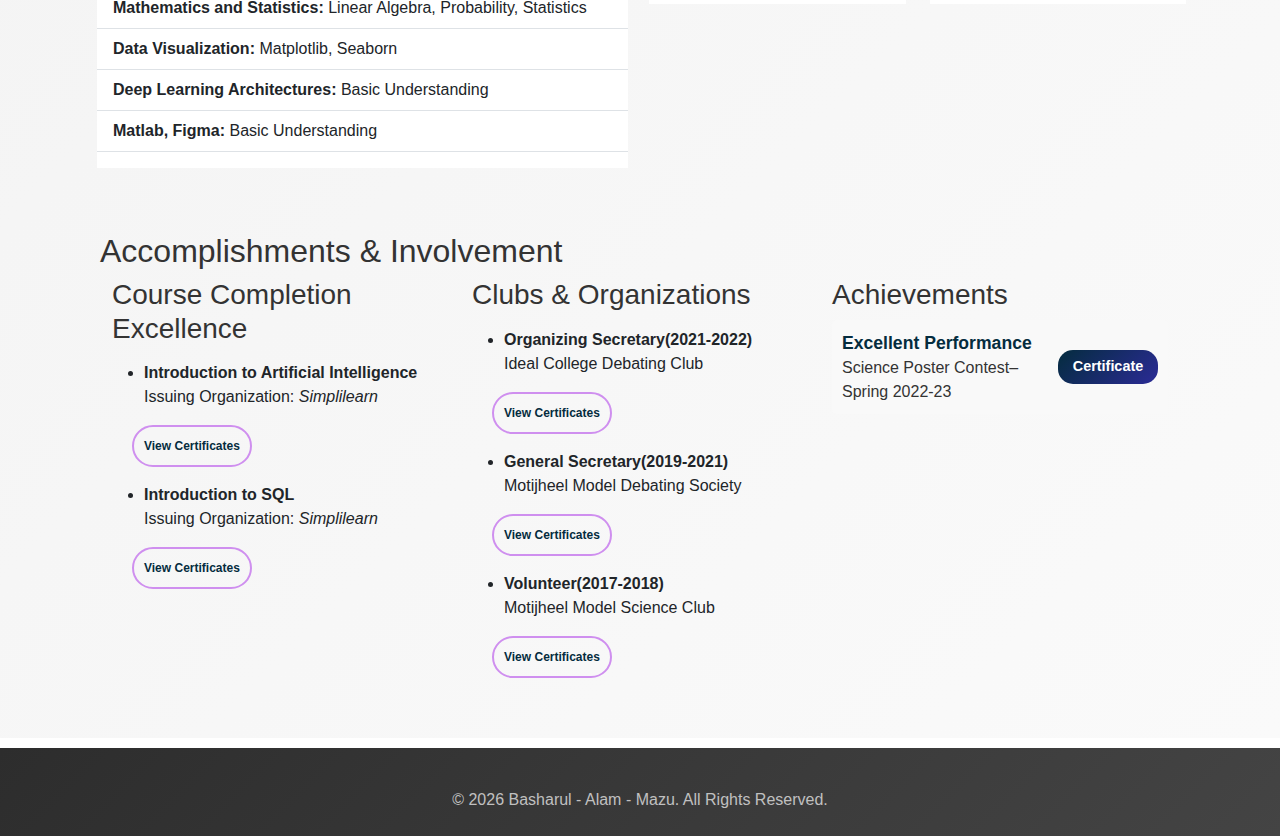
<file: about.html>
<!DOCTYPE html>
<html lang="en">
<head>
   <!-- Google tag (gtag.js) -->
   <script async src="https://www.googletagmanager.com/gtag/js?id=G-H3DRBFQ36C"></script>
   <script>
      window.dataLayer = window.dataLayer || [];
      function gtag(){dataLayer.push(arguments);}
      gtag('js', new Date());
      gtag('config', 'G-H3DRBFQ36C');
   </script>
      
   <meta charset="UTF-8">
   <meta name="viewport" content="width=device-width, initial-scale=1.0">
   <meta name="description" content="Basharul Alam Mazu's Personal Website">
   <meta name="keywords" content="Basharul Alam Mazu, Home. Portfolio, About, Education, Projects, Experience, Publication">
   <meta name="author" content="Basharul Alam Mazu">
   <title>Basharul - Alam - Mazu</title>
   <link href="https://cdn.jsdelivr.net/npm/bootstrap@5.3.0-alpha1/dist/css/bootstrap.min.css" rel="stylesheet">
   <link rel="stylesheet" href="style.css">
   <link rel="stylesheet" href="mediaqueries.css">
   <link rel="icon" type="image/png" href="assets/icon.png">
</head>
<body>
   <!-- Navigation -->
   <nav class="navbar navbar-expand-lg navbar-light bg-light fixed-top">
      <div class="container">
         <a class="navbar-brand" href="index.html">Basharul - Alam - Mazu</a>
         <button class="navbar-toggler" type="button" data-bs-toggle="collapse" data-bs-target="#navbarSupportedContent" aria-controls="navbarSupportedContent" aria-expanded="false" aria-label="Toggle navigation">
           <span class="navbar-toggler-icon"></span>
         </button>
         <div class="collapse navbar-collapse" id="navbarSupportedContent">
            <ul class="navbar-nav ms-auto mb-2 mb-lg-0">
               <li class="nav-item">
                  <a class="nav-link" href="index.html">Home</a>
               </li>
               <li class="nav-item">
                  <a class="nav-link" href="about.html">About</a>
               </li>
               <li class="nav-item">
                  <a class="nav-link" href="experience.html">Experience</a>
               </li>
               <li class="nav-item">
                  <a class="nav-link" href="projects.html">Projects</a>
               </li>
               <li class="nav-item">
                  <a class="nav-link" href="publication.html">Publication</a>
               </li>
            </ul>
         </div>
      </div>
   </nav>

   <main class="mt-6">
      <!-- About Section -->
      <section id="about" class="section">
         <div class="container">
            <div class="row">
               <div class="about-container">
                  <div class="about-text">
                      <h2 class="title">About Me</h2>
                      <div class="about-content">
                          <p class="section-description">
                              I am currently pursuing a degree in Computer Science and Engineering, interested to learn more about machine learning and data science. While I am still a student, I am passionate about applying my knowledge and skills to real-world projects and challenges. In my academic journey, I have excelled in courses related to algorithms, data science, and machine learning. I am excited about researching the connection between computer science and data analytics, and I'm especially interested in using machine learning methods to extract valuable information from data. Outside of academia, I am actively engaged to improve my technical skills. I am proficient in programming languages such as Python, Java, and C++, and I have a solid understanding of machine learning concepts, including deep learning and natural language processing (NLP). I am excited about the prospect of applying my skills to solve complex problems and contribute to innovative projects. Whether it's forecasting product demand or optimizing inventory levels, I can't wait to use my experience to further progress. Feel free to reach out for a more detailed discussion or if you would like to explore potential collaborations. Let's connect and create something amazing together!
                          </p>
                      </div>
                  </div>
                  <div class="about-image-container">
                      <div class="about-image text-center">
                          <img src="./assets/about_me.jpg" class="rounded-image img-fluid" alt="Basharul Alam Mazu about picture">
                      </div>
                  </div>
              </div>
            </div>
        </div>
         <div class="container">
            <div class="row">
               <!-- Left column for Interests -->
               <div class="col-md-6">
                  <h2 class="about-section-title">Interests</h2>
                  <ul class="list-group list-group-flush">
                     <li class="list-group-item">Large language Models</li>
                     <li class="list-group-item">Explainable AI</li>
                     <li class="list-group-item">Machine learning</li>
                     <li class="list-group-item">Deep learning</li>
                     <li class="list-group-item">Medical Image Processing</li>
                     <li class="list-group-item"></li>
                  </ul>
               </div>
               <!-- Right column for Education -->
               <div class="col-md-6">
                  <h2 class="about-section-title">Education</h2>
                  <div class="card border-0 shadow-sm">
                     <div class="card-body">
                        <h3 style="font-size: 1.1rem;">BSc, Computer Science and Engineering</h3>
                        <p>American International University Bangladesh (Running)</p>
                     </div>
                  </div>
                  <div class="card border-0 shadow-sm">
                     <div class="card-body">
                        <h3 style="font-size: 1.1rem;">HSC, Science</h3>
                        <p>Ideal College (2021)</p>
                     </div>
                  </div>
                  <div class="card border-0 shadow-sm">
                     <div class="card-body">
                        <h3 style="font-size: 1.1rem;">SSC, Science</h3>
                        <p>Motijheel Model School & College (2019)</p>
                     </div>
                  </div>
               </div>
            </div>
            <div class="container">
               <h1 class="title">Skills</h1>
               <div class="row" >
                  <div class="col-md-6">
                     <h3 class="card-title md-3">Technical Skills</h3>
                     <ul class="list-group list-group-flush">
                        <li class="list-group-item"><b>Programming Languages: </b>Python, C/C++, Java, C#</li>
                        <li class="list-group-item"><b>Web Development: </b>HTML, CSS, JavaScript</li>
                        <li class="list-group-item"><b>Data Science: </b>Pandas, NumPy, Scikit-learn</li>
                        <li class="list-group-item"><b>Machine Learning: </b>TensorFlow, Keras</li>
                        <li class="list-group-item"><b>Development Tools: </b>Git, Github</li>
                        <li class="list-group-item"><b>Mathematics and Statistics: </b>Linear Algebra, Probability, Statistics</li>
                        <li class="list-group-item"><b>Data Visualization: </b>Matplotlib, Seaborn</li>
                        <li class="list-group-item"><b>Deep Learning Architectures: </b>Basic Understanding</li>
                        <li class="list-group-item"><b>Matlab, Figma: </b>Basic Understanding</li>
                        <li class="list-group-item"></li>
                     </ul>
                  </div>
                  <div class="col-md-6">
                     <h3 class="card-title md-3">Soft Skills</h3>
                     <div class="row">
                        <div class="col-sm-6">
                           <ul class="list-group list-group-flush">
                              <li class="list-group-item">Punctuality</li>
                              <li class="list-group-item">Time Management</li>
                              <li class="list-group-item">Organization</li>
                              <li class="list-group-item">Attention to Detail</li>
                              <li class="list-group-item">Communication</li>
                              <li class="list-group-item"></li>
                           </ul>
                        </div>
                        <div class="col-sm-6">
                           <ul class="list-group list-group-flush">
                              <li class="list-group-item">Problem Solving</li>
                              <li class="list-group-item">Teamwork</li>
                              <li class="list-group-item">Reliability</li>
                              <li class="list-group-item">Adaptability</li>
                              <li class="list-group-item">Stress Management</li>
                              <li class="list-group-item"></li>
                           </ul>
                        </div>
                     </div>
                  </div>
               </div>
               <h2 class="section-title">Accomplishments & Involvement</h2>
                  <div class="container">
                     <div class="row">
                        <div class="col-md-4">
                           <h3>Course Completion Excellence</h3>
                           <p>
                              <ul>
                                 <li>
                                    <b>Introduction to Artificial Intelligence</b><br>
                                    <span>Issuing Organization: <i>Simplilearn</i></span>
                                 </li>
                              </ul>
                           </p>
                           <a href="https://simpli-web.app.link/e/ICAj2RHFaOb" class="btn btn-primary animate__animated animate__bounce">View Certificates</a>                        
                           <p>
                              <ul>
                                 <li>
                                    <b>Introduction to SQL</b><br>
                                    <span>Issuing Organization: <i>Simplilearn</i></span>
                                 </li>
                              </ul>
                           </p>
                           <a href="https://simpli-web.app.link/e/ABfQUECiVRb" class="btn btn-primary animate__animated animate__bounce">View Certificates</a>                        
                        </div>
                        <div class="col-md-4">
                           <h3>Clubs & Organizations</h3>
                           <p>
                              <ul>
                                 <li>
                                    <b>Organizing Secretary(2021-2022)</b><br>
                                    Ideal College Debating Club
                                 </li>
                              </ul>
                           </p>
                           <a href="./assets/certificate/ICDC_Cirtificate.pdf" class="btn btn-primary animate__animated animate__bounce">View Certificates</a>
                           <p>
                                 <ul>
                                 <li>
                                    <b>General Secretary(2019-2021)</b><br>
                                    Motijheel Model Debating Society
                                 </li>
                              </ul>
                           </p>
                           <a href="./assets/certificate/MMDS_Cirtificate.pdf"  class="btn btn-primary animate__animated animate__bounce">View Certificates</a>
                           <p>
                              <ul>
                                 <li>
                                    <b>Volunteer(2017-2018)</b><br>
                                    Motijheel Model Science Club
                                 </li>
                              </ul>
                           </p>
                           <a href="./assets/certificate/MMDS_Cirtificate.pdf" class="btn btn-primary animate__animated animate__bounce">View Certificates</a>       
                        </div>
                        <div class="col-md-4">
                           <h3>Achievements</h3>
                           <ul class="achievement-list">
                              <li>
                                 <div class="achievement-item">
                                    <div class="achievement-text">
                                       <strong>Excellent Performance</strong><br>
                                       Science Poster Contest–Spring 2022-23
                                    </div>
                                    <a href="./assets/certificate/poster_contest_2022_23.pdf" target="_blank" class="btn certificate-btn">Certificate</a>
                                 </div>
                              </li>
                           </ul>
                        </div> 
                     </div>
               </div>
            </div>
         </div> 
      </section>
   </main>
   
   <footer class="bg-light text-center text-lg-start">
      <div class="container p-4">
         <div class="d-flex justify-content-center">
            <p class="mb-0 mt-3">© <span id="year"></span> Basharul - Alam - Mazu. All Rights Reserved.</p>
         </div>
      </div>
   </footer>

   <script src="https://cdn.jsdelivr.net/npm/@popperjs/core@2.11.6/dist/umd/popper.min.js"></script>
   <script src="https://cdn.jsdelivr.net/npm/bootstrap@5.3.0-alpha1/dist/js/bootstrap.min.js"></script>
   <script src="script.js"></script>
</body>
</html>
</file>
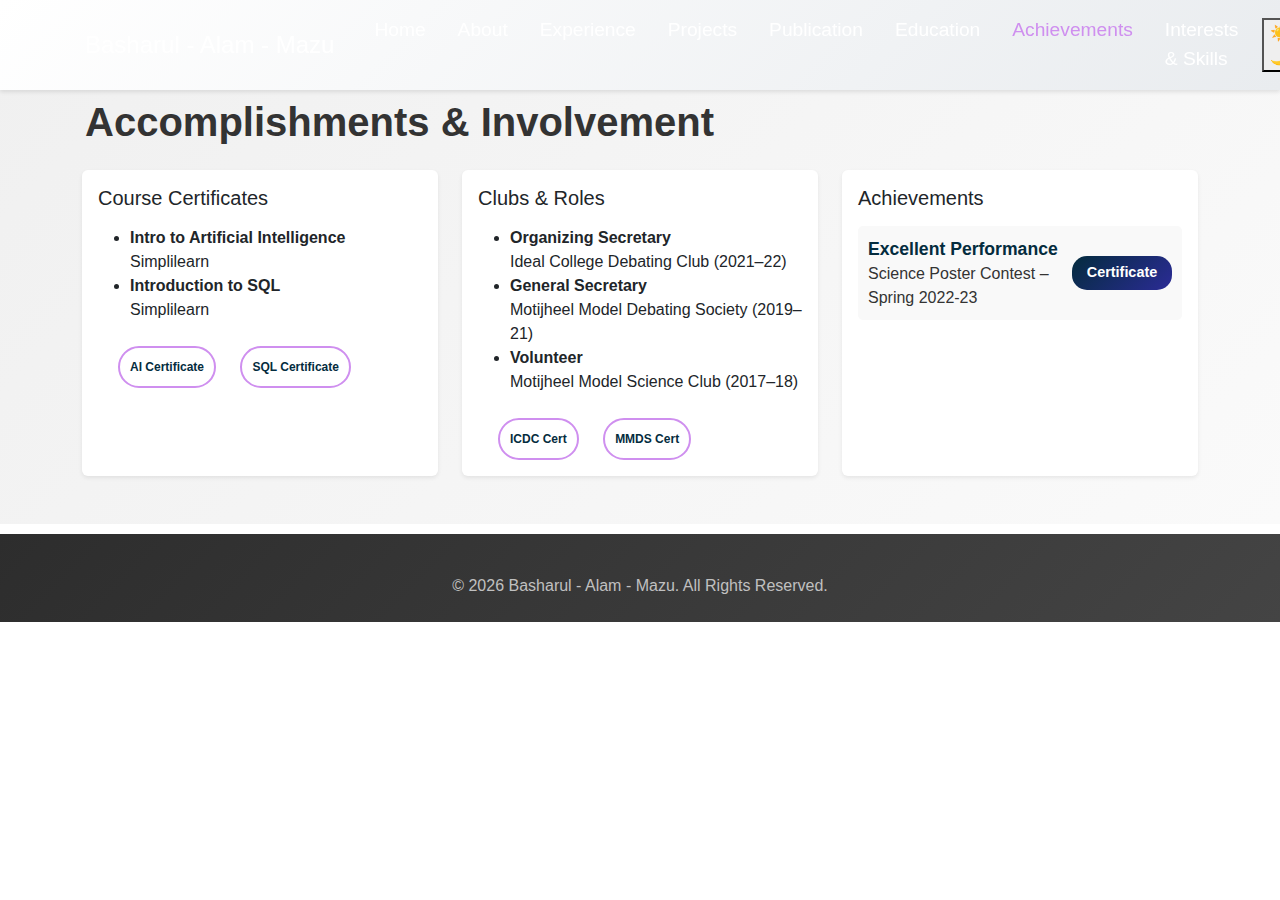
<file: achievements.html>
<!DOCTYPE html>
<html lang="en">
  <head>
    <!-- Google tag (gtag.js) -->
    <script
      async
      src="https://www.googletagmanager.com/gtag/js?id=G-H3DRBFQ36C"
    ></script>
    <script>
      window.dataLayer = window.dataLayer || [];
      function gtag() {
        dataLayer.push(arguments);
      }
      gtag("js", new Date());
      gtag("config", "G-H3DRBFQ36C");
    </script>
    <meta charset="UTF-8" />
    <meta name="viewport" content="width=device-width, initial-scale=1.0" />
    <meta
      name="description"
      content="Achievements and Involvement of Basharul Alam Mazu"
    />
    <meta
      name="keywords"
      content="Basharul Alam Mazu, Achievements, Certificates, Clubs"
    />
    <meta name="author" content="Basharul Alam Mazu" />
    <title>Achievements — Basharul Alam Mazu</title>
    <link
      href="https://cdn.jsdelivr.net/npm/bootstrap@5.3.0-alpha1/dist/css/bootstrap.min.css"
      rel="stylesheet"
    />
    <link rel="stylesheet" href="style.css" />
    <link rel="stylesheet" href="mediaqueries.css" />
    <link rel="icon" type="image/png" href="assets/icon.png" />
  </head>
  <body>
    <!-- Navigation -->
    <nav class="navbar navbar-expand-lg navbar-light bg-light fixed-top">
      <div class="container">
        <a class="navbar-brand" href="index.html">Basharul - Alam - Mazu</a>
        <button
          class="navbar-toggler"
          type="button"
          data-bs-toggle="collapse"
          data-bs-target="#navbarSupportedContent"
          aria-controls="navbarSupportedContent"
          aria-expanded="false"
          aria-label="Toggle navigation"
        >
          <span class="navbar-toggler-icon"></span>
        </button>
        <div class="collapse navbar-collapse" id="navbarSupportedContent">
          <ul class="navbar-nav ms-auto mb-2 mb-lg-0">
            <li class="nav-item">
              <a class="nav-link" href="index.html">Home</a>
            </li>
            <li class="nav-item">
              <a class="nav-link" href="about.html">About</a>
            </li>
            <li class="nav-item">
              <a class="nav-link" href="experience.html">Experience</a>
            </li>
            <li class="nav-item">
              <a class="nav-link" href="projects.html">Projects</a>
            </li>
            <li class="nav-item">
              <a class="nav-link" href="publication.html">Publication</a>
            </li>
            <li class="nav-item">
              <a class="nav-link" href="education.html">Education</a>
            </li>
            <li class="nav-item">
              <a class="nav-link" href="achievements.html">Achievements</a>
            </li>
            <li class="nav-item">
              <a class="nav-link" href="interests_skills.html"
                >Interests & Skills</a
              >
            </li>
            <li class="nav-item d-flex align-items-center">
              <button
                id="theme-toggle"
                class="theme-toggle-btn"
                type="button"
                aria-label="Toggle dark mode"
                title="Toggle dark mode"
              >
                <span class="icon-sun" aria-hidden="true">☀️</span>
                <span class="icon-moon" aria-hidden="true">🌙</span>
              </button>
            </li>
          </ul>
        </div>
      </div>
    </nav>

    <main class="mt-6">
      <section class="section pt-5 pb-5">
        <div class="container">
          <h1 class="title mb-4">Accomplishments & Involvement</h1>
          <div class="row g-4">
            <div class="col-md-4">
              <div class="card border-0 shadow-sm h-100">
                <div class="card-body">
                  <h3 class="h5 mb-3">Course Certificates</h3>
                  <ul class="mini-list">
                    <li>
                      <strong>Intro to Artificial Intelligence</strong
                      ><br /><span class="mini-meta">Simplilearn</span>
                    </li>
                    <li>
                      <strong>Introduction to SQL</strong><br /><span
                        class="mini-meta"
                        >Simplilearn</span
                      >
                    </li>
                  </ul>
                  <a
                    href="https://simpli-web.app.link/e/ICAj2RHFaOb"
                    class="btn btn-primary btn-sm mt-2"
                    >AI Certificate</a
                  >
                  <a
                    href="https://simpli-web.app.link/e/ABfQUECiVRb"
                    class="btn btn-primary btn-sm mt-2"
                    >SQL Certificate</a
                  >
                </div>
              </div>
            </div>
            <div class="col-md-4">
              <div class="card border-0 shadow-sm h-100">
                <div class="card-body">
                  <h3 class="h5 mb-3">Clubs & Roles</h3>
                  <ul class="mini-list">
                    <li>
                      <strong>Organizing Secretary</strong><br /><span
                        class="mini-meta"
                        >Ideal College Debating Club (2021–22)</span
                      >
                    </li>
                    <li>
                      <strong>General Secretary</strong><br /><span
                        class="mini-meta"
                        >Motijheel Model Debating Society (2019–21)</span
                      >
                    </li>
                    <li>
                      <strong>Volunteer</strong><br /><span class="mini-meta"
                        >Motijheel Model Science Club (2017–18)</span
                      >
                    </li>
                  </ul>
                  <a
                    href="./assets/certificate/ICDC_Cirtificate.pdf"
                    class="btn btn-primary btn-sm mt-2"
                    >ICDC Cert</a
                  >
                  <a
                    href="./assets/certificate/MMDS_Cirtificate.pdf"
                    class="btn btn-primary btn-sm mt-2"
                    >MMDS Cert</a
                  >
                </div>
              </div>
            </div>
            <div class="col-md-4">
              <div class="card border-0 shadow-sm h-100">
                <div class="card-body d-flex flex-column">
                  <h3 class="h5 mb-3">Achievements</h3>
                  <ul class="achievement-list flex-grow-1">
                    <li>
                      <div class="achievement-item">
                        <div class="achievement-text">
                          <strong>Excellent Performance</strong><br />
                          Science Poster Contest – Spring 2022-23
                        </div>
                        <a
                          href="./assets/certificate/poster_contest_2022_23.pdf"
                          target="_blank"
                          class="btn certificate-btn"
                          >Certificate</a
                        >
                      </div>
                    </li>
                  </ul>
                </div>
              </div>
            </div>
          </div>
        </div>
      </section>
    </main>

    <footer class="bg-light text-center text-lg-start">
      <div class="container p-4">
        <div class="d-flex justify-content-center">
          <p class="mb-0 mt-3">
            © <span id="year"></span> Basharul - Alam - Mazu. All Rights
            Reserved.
          </p>
        </div>
      </div>
    </footer>

    <script src="https://cdn.jsdelivr.net/npm/@popperjs/core@2.11.6/dist/umd/popper.min.js"></script>
    <script src="https://cdn.jsdelivr.net/npm/bootstrap@5.3.0-alpha1/dist/js/bootstrap.min.js"></script>
    <script src="script.js"></script>
  </body>
</html>
</file>
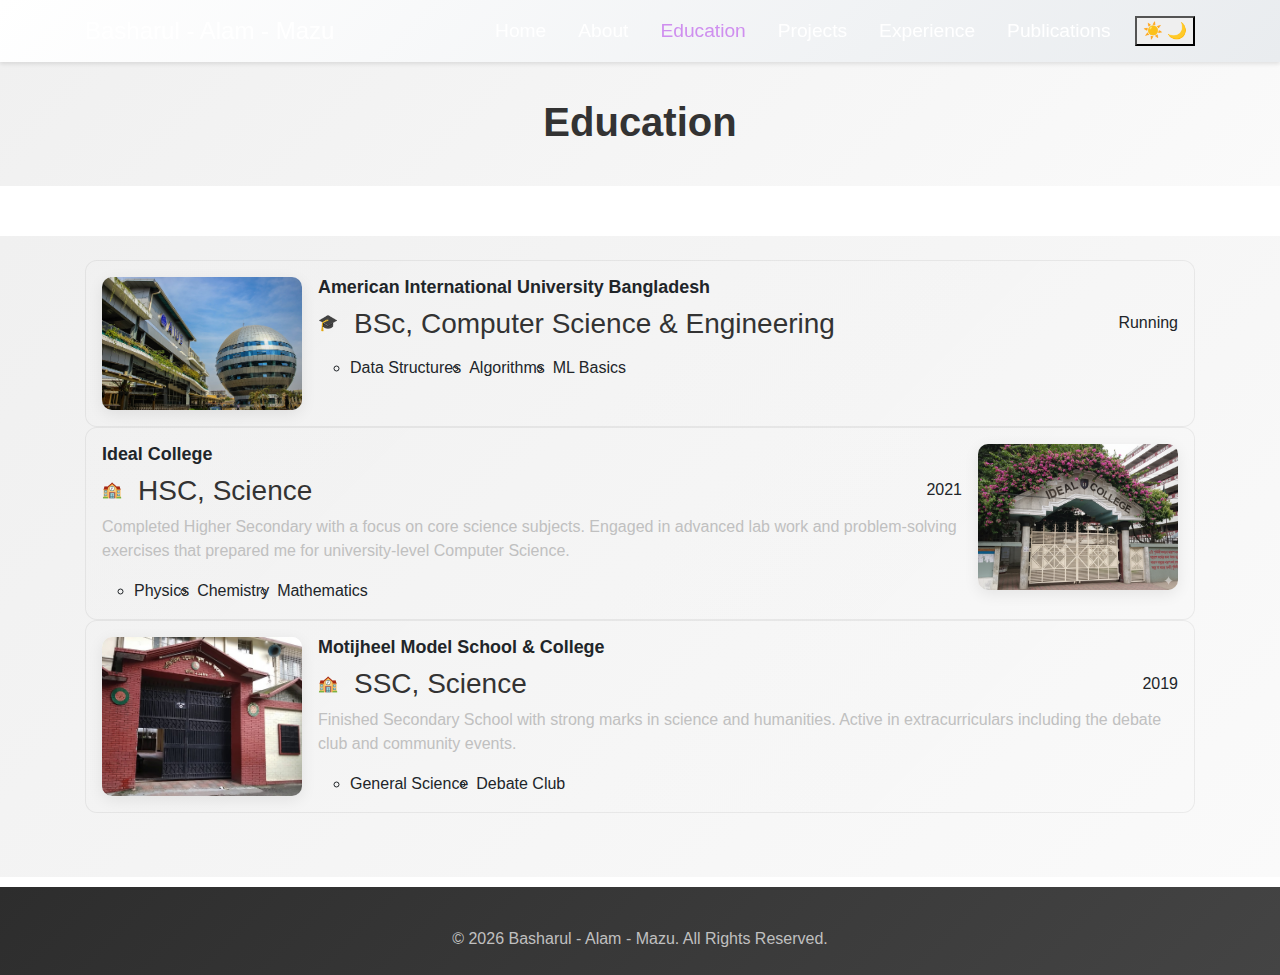
<file: education.html>
<!DOCTYPE html>
<html lang="en">
  <head>
    <!-- Google tag (gtag.js) -->
    <script
      async
      src="https://www.googletagmanager.com/gtag/js?id=G-H3DRBFQ36C"
    ></script>
    <script>
      window.dataLayer = window.dataLayer || [];
      function gtag() {
        dataLayer.push(arguments);
      }
      gtag("js", new Date());
      gtag("config", "G-H3DRBFQ36C");
    </script>
    <meta charset="UTF-8" />
    <meta name="viewport" content="width=device-width, initial-scale=1.0" />
    <meta name="description" content="Education of Basharul Alam Mazu" />
    <meta name="keywords" content="Basharul Alam Mazu, Education, CSE" />
    <meta name="author" content="Basharul Alam Mazu" />
    <title>Education — Basharul Alam Mazu</title>
    <link
      href="https://cdn.jsdelivr.net/npm/bootstrap@5.3.0-alpha1/dist/css/bootstrap.min.css"
      rel="stylesheet"
    />
    <link rel="stylesheet" href="style.css" />
    <link rel="stylesheet" href="mediaqueries.css" />
    <link rel="icon" type="image/png" href="assets/icon.png" />
    <style>
      /* Responsive side-by-side layout for education cards
         Images are placed in a fixed-width media column and keep their
         intrinsic aspect ratio via width:100% + height:auto.
         Even items are reversed to place the image on the right for
         visual variety. On small screens the layout stacks vertically. */

      .edu-card.redesigned {
        display: flex;
        gap: 1rem;
        align-items: flex-start;
        padding: 1rem;
        background: linear-gradient(
          135deg,
          rgba(255, 255, 255, 0.02) 0%,
          rgba(255, 255, 255, 0.01) 100%
        );
        border-radius: 12px;
        border: 1px solid rgba(0, 0, 0, 0.06);
      }

      /* Small screens: stack content and allow media to expand when stacked */
      @media (max-width: 767px) {
        .edu-card.redesigned {
          flex-direction: column;
        }
        .edu-media {
          flex: 0 0 auto;
          max-width: 100%;
        }
        .edu-logo {
          max-height: 320px;
        }
      }

      /* Alternate side for even timeline items */
      .timeline-edu li:nth-child(even) .edu-card.redesigned {
        flex-direction: row-reverse;
      }

      @media (max-width: 767px) {
        .timeline-edu li:nth-child(even) .edu-card.redesigned {
          flex-direction: column;
        }
      }

      .edu-media {
        flex: 0 0 200px;
        max-width: 220px;
        display: flex;
        align-items: center;
        justify-content: center;
      }

      .edu-logo {
        width: 100%;
        height: auto; /* preserve aspect ratio */
        max-height: 220px;
        object-fit: contain;
        border-radius: 10px;
        background: #fff;
        box-shadow: 0 4px 15px rgba(0, 0, 0, 0.08);
        transition: transform 0.25s ease, box-shadow 0.25s ease;
        display: block;
      }

      .edu-logo:hover {
        transform: translateY(-3px);
        box-shadow: 0 10px 30px rgba(0, 0, 0, 0.12);
      }

      body.dark-mode .edu-logo {
        background: #444444;
        box-shadow: 0 4px 15px rgba(0, 0, 0, 0.25);
      }

      .edu-content {
        flex: 1 1 auto;
        min-width: 0; /* allow ellipsis/truncation if needed */
      }

      .edu-institution-name {
        display: block;
        margin: 0 0 0.5rem 0;
        font-weight: 700;
        font-size: 1.12rem;
        color: var(--bs-body-color);
        line-height: 1.2;
        text-shadow: 0 1px 0 rgba(0,0,0,0.02);
      }

      /* Ensure high contrast in dark mode: use white and a subtle shadow */
      body.dark-mode .edu-institution-name {
        color: #ffffff;
        text-shadow: 0 2px 6px rgba(0,0,0,0.45);
      }
      /* Center the page title inside the hero section */
      .education-hero .title {
        text-align: center;
      }
    </style>
  </head>
  <body>
    <!-- Navigation -->
    <nav class="navbar navbar-expand-lg navbar-light bg-light fixed-top">
      <div class="container">
        <a class="navbar-brand" href="index.html">Basharul - Alam - Mazu</a>
        <button
          class="navbar-toggler"
          type="button"
          data-bs-toggle="collapse"
          data-bs-target="#navbarSupportedContent"
          aria-controls="navbarSupportedContent"
          aria-expanded="false"
          aria-label="Toggle navigation"
        >
          <span class="navbar-toggler-icon"></span>
        </button>
        <div class="collapse navbar-collapse" id="navbarSupportedContent">
          <ul class="navbar-nav ms-auto mb-2 mb-lg-0">
            <li class="nav-item">
              <a class="nav-link" href="index.html">Home</a>
            </li>
            <li class="nav-item">
              <a class="nav-link" href="about.html">About</a>
            </li>
            <li class="nav-item">
              <a class="nav-link" href="education.html">Education</a>
            </li>
            <li class="nav-item">
              <a class="nav-link" href="projects.html">Projects</a>
            </li>
            <li class="nav-item">
              <a class="nav-link" href="experience.html">Experience</a>
            </li>
            <li class="nav-item">
              <a class="nav-link" href="publication.html">Publications</a>
            </li>
            <li class="nav-item d-flex align-items-center">
              <button
                id="theme-toggle"
                class="theme-toggle-btn"
                type="button"
                aria-label="Toggle dark mode"
                title="Toggle dark mode"
              >
                <span class="icon-sun" aria-hidden="true">☀️</span>
                <span class="icon-moon" aria-hidden="true">🌙</span>
              </button>
            </li>
          </ul>
        </div>
      </div>
    </nav>

    <main class="mt-6">
      <section class="section pt-5 pb-4 education-hero">
        <div class="container">
          <h1 class="title mb-3">Education</h1>
        </div>
      </section>
      <section class="section pt-4 pb-5">
        <div class="container">
          <ul class="timeline-edu list-unstyled">
            <li>
              <div class="edu-point"></div>
              <div class="edu-card redesigned">
                <div class="edu-media">
                  <img
                    class="edu-logo"
                    src="assets/edu/uni.jpg"
                    alt="AIUB logo"
                    loading="lazy"
                    decoding="async"
                  />
                </div>
                <div class="edu-content">
                  <span class="edu-institution-name">American International University Bangladesh</span>
                  <div class="edu-card-header d-flex align-items-center justify-content-between mt-0">
                    <div class="d-flex align-items-center gap-3">
                      <div class="edu-avatar" aria-hidden="true">🎓</div>
                      <h3 class="edu-title mb-0">BSc, Computer Science & Engineering</h3>
                    </div>
                    <div class="edu-badges d-flex gap-2">
                      <span class="edu-badge running">Running</span>
                    </div>
                  </div>
                  <ul class="edu-tags d-flex flex-wrap gap-2 mt-3 mb-0">
                    <li class="edu-tag">Data Structures</li>
                    <li class="edu-tag">Algorithms</li>
                    <li class="edu-tag">ML Basics</li>
                  </ul>
                </div>
              </div>
            </li>
            <li>
              <div class="edu-point"></div>
              <div class="edu-card redesigned">
                <div class="edu-media">
                  <img
                    class="edu-logo"
                    src="assets/edu/college.png"
                    alt="Ideal College logo"
                    loading="lazy"
                    decoding="async"
                  />
                </div>
                <div class="edu-content">
                  <span class="edu-institution-name">Ideal College</span>
                  <div class="edu-card-header d-flex align-items-center justify-content-between mt-0">
                    <div class="d-flex align-items-center gap-3">
                      <div class="edu-avatar" aria-hidden="true">🏫</div>
                      <h3 class="edu-title mb-0">HSC, Science</h3>
                    </div>
                    <div class="edu-badges d-flex gap-2">
                      <span class="edu-badge year">2021</span>
                    </div>
                  </div>
                  <p class="edu-desc mt-2 mb-1">Completed Higher Secondary with a focus on core science subjects. Engaged in advanced lab work and problem-solving exercises that prepared me for university-level Computer Science.</p>
                  <ul class="edu-tags d-flex flex-wrap gap-2 mt-3 mb-0">
                    <li class="edu-tag">Physics</li>
                    <li class="edu-tag">Chemistry</li>
                    <li class="edu-tag">Mathematics</li>
                  </ul>
                </div>
              </div>
            </li>
            <li>
              <div class="edu-point"></div>
              <div class="edu-card redesigned">
                <div class="edu-media">
                  <img
                    class="edu-logo"
                    src="assets/edu/school1.jpg"
                    alt="Motijheel Model School & College logo"
                    loading="lazy"
                    decoding="async"
                  />
                </div>
                <div class="edu-content">
                  <span class="edu-institution-name">Motijheel Model School & College</span>
                  <div class="edu-card-header d-flex align-items-center justify-content-between mt-0">
                    <div class="d-flex align-items-center gap-3">
                      <div class="edu-avatar" aria-hidden="true">🏫</div>
                      <h3 class="edu-title mb-0">SSC, Science</h3>
                    </div>
                    <div class="edu-badges d-flex gap-2">
                      <span class="edu-badge year">2019</span>
                    </div>
                  </div>
                  <p class="edu-desc mt-2 mb-1">Finished Secondary School with strong marks in science and humanities. Active in extracurriculars including the debate club and community events.</p>
                  <ul class="edu-tags d-flex flex-wrap gap-2 mt-3 mb-0">
                    <li class="edu-tag">General Science</li>
                    <li class="edu-tag">Debate Club</li>
                  </ul>
                </div>
              </div>
            </li>
          </ul>
        </div>
      </section>
    </main>

    <footer class="bg-light text-center text-lg-start">
      <div class="container p-4">
        <div class="d-flex justify-content-center">
          <p class="mb-0 mt-3">
            © <span id="year"></span> Basharul - Alam - Mazu. All Rights
            Reserved.
          </p>
        </div>
      </div>
    </footer>

    <script src="https://cdn.jsdelivr.net/npm/@popperjs/core@2.11.6/dist/umd/popper.min.js"></script>
    <script src="https://cdn.jsdelivr.net/npm/bootstrap@5.3.0-alpha1/dist/js/bootstrap.min.js"></script>
    <script src="script.js"></script>
  </body>
</html>
</file>
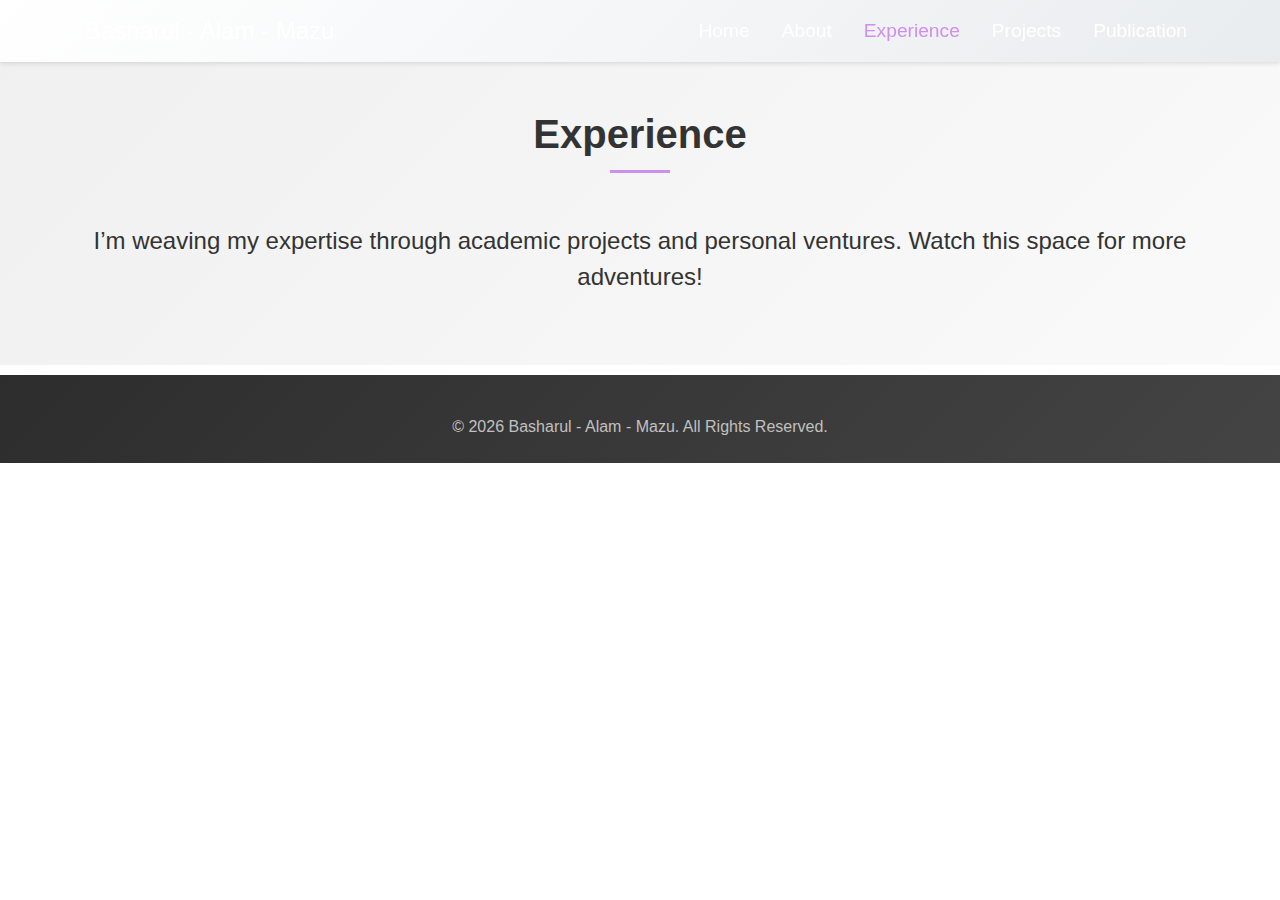
<file: experience.html>
<!DOCTYPE html>
<html lang="en">
<head>
   <!-- Google tag (gtag.js) -->
   <script async src="https://www.googletagmanager.com/gtag/js?id=G-H3DRBFQ36C"></script>
   <script>
      window.dataLayer = window.dataLayer || [];
      function gtag(){dataLayer.push(arguments);}
      gtag('js', new Date());
      gtag('config', 'G-H3DRBFQ36C');
   </script>
      
   <meta charset="UTF-8">
   <meta name="viewport" content="width=device-width, initial-scale=1.0">
   <meta name="description" content="Basharul Alam Mazu's Personal Website">
   <meta name="keywords" content="Basharul Alam Mazu, Home. Portfolio, About, Education, Projects, Experience, Publication">
   <meta name="author" content="Basharul Alam Mazu">
   <title>Basharul - Alam - Mazu</title>
   <link href="https://cdn.jsdelivr.net/npm/bootstrap@5.3.0-alpha1/dist/css/bootstrap.min.css" rel="stylesheet">
   <link rel="stylesheet" href="style.css">
   <link rel="stylesheet" href="mediaqueries.css">
   <link rel="icon" type="image/png" href="assets/icon.png">
</head>
<body>
   <!-- Navigation -->
   <nav class="navbar navbar-expand-lg navbar-light bg-light fixed-top">
      <div class="container">
         <a class="navbar-brand" href="index.html">Basharul - Alam - Mazu</a>
         <button class="navbar-toggler" type="button" data-bs-toggle="collapse" data-bs-target="#navbarSupportedContent" aria-controls="navbarSupportedContent" aria-expanded="false" aria-label="Toggle navigation">
           <span class="navbar-toggler-icon"></span>
         </button>
         <div class="collapse navbar-collapse" id="navbarSupportedContent">
            <ul class="navbar-nav ms-auto mb-2 mb-lg-0">
               <li class="nav-item">
                  <a class="nav-link" href="index.html">Home</a>
               </li>
               <li class="nav-item">
                  <a class="nav-link" href="about.html">About</a>
               </li>
               <li class="nav-item">
                  <a class="nav-link" href="experience.html">Experience</a>
               </li>
               <li class="nav-item">
                  <a class="nav-link" href="projects.html">Projects</a>
               </li>
               <li class="nav-item">
                  <a class="nav-link" href="publication.html">Publication</a>
               </li>
            </ul>
         </div>
      </div>
   </nav>

   <main class="mt-6">
      <!-- Experience Section -->
      <section id="experience" class="section experience-section">
         <div class="container">
            <h1 class="title experience-title">Experience</h1>
               <p class="section__text__p1 animate__animated animate__fadeInUp">
                  I’m weaving my expertise through academic projects and personal ventures. Watch this space for more adventures!
               </p>
               <!--
               <div class="timeline">
                  <div class="timeline-item">
                        <div class="timeline-content left">
                           <h3 class="position-title">Senior Developer</h3>
                           <p class="company-details">TechCorp - Jan 2022 - Present</p>
                           <p class="experience-description">Led development of innovative web solutions</p>
                        </div>
                  </div>
                  <div class="timeline-item">
                        <div class="timeline-content right">
                           <h3 class="position-title">Web Design Intern</h3>
                           <p class="company-details">CreativeLabs - Jun 2021 - Dec 2021</p>
                           <p class="experience-description">Assisted in creating responsive designs</p>
                        </div>
                  </div>
               </div>
                -->
            </div>
         </section>
   </main>
   
   <footer class="bg-light text-center text-lg-start">
      <div class="container p-4">
         <div class="d-flex justify-content-center">
            <p class="mb-0 mt-3">© <span id="year"></span> Basharul - Alam - Mazu. All Rights Reserved.</p>
         </div>
      </div>
   </footer>

   <script src="https://cdn.jsdelivr.net/npm/@popperjs/core@2.11.6/dist/umd/popper.min.js"></script>
   <script src="https://cdn.jsdelivr.net/npm/bootstrap@5.3.0-alpha1/dist/js/bootstrap.min.js"></script>
   <script src="script.js"></script>
</body>
</html>
</file>
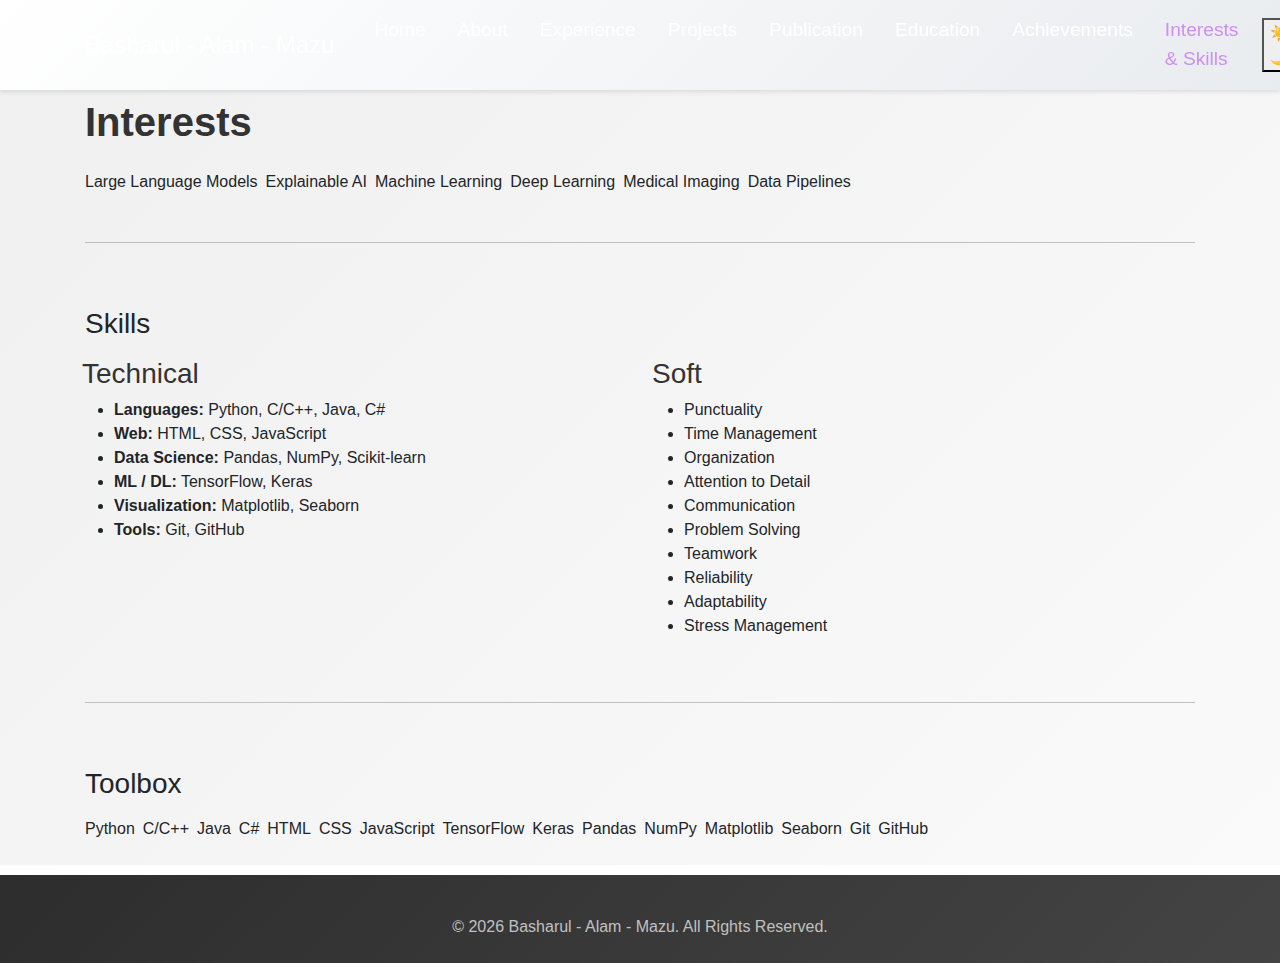
<file: interests_skills.html>
<!DOCTYPE html>
<html lang="en">
  <head>
    <!-- Google tag (gtag.js) -->
    <script
      async
      src="https://www.googletagmanager.com/gtag/js?id=G-H3DRBFQ36C"
    ></script>
    <script>
      window.dataLayer = window.dataLayer || [];
      function gtag() {
        dataLayer.push(arguments);
      }
      gtag("js", new Date());
      gtag("config", "G-H3DRBFQ36C");
    </script>
    <meta charset="UTF-8" />
    <meta name="viewport" content="width=device-width, initial-scale=1.0" />
    <meta
      name="description"
      content="Interests and Skills of Basharul Alam Mazu"
    />
    <meta
      name="keywords"
      content="Basharul Alam Mazu, Skills, Interests, Machine Learning, Data Science"
    />
    <meta name="author" content="Basharul Alam Mazu" />
    <title>Interests & Skills — Basharul Alam Mazu</title>
    <link
      href="https://cdn.jsdelivr.net/npm/bootstrap@5.3.0-alpha1/dist/css/bootstrap.min.css"
      rel="stylesheet"
    />
    <link rel="stylesheet" href="style.css" />
    <link rel="stylesheet" href="mediaqueries.css" />
    <link rel="icon" type="image/png" href="assets/icon.png" />
  </head>
  <body>
    <!-- Navigation -->
    <nav class="navbar navbar-expand-lg navbar-light bg-light fixed-top">
      <div class="container">
        <a class="navbar-brand" href="index.html">Basharul - Alam - Mazu</a>
        <button
          class="navbar-toggler"
          type="button"
          data-bs-toggle="collapse"
          data-bs-target="#navbarSupportedContent"
          aria-controls="navbarSupportedContent"
          aria-expanded="false"
          aria-label="Toggle navigation"
        >
          <span class="navbar-toggler-icon"></span>
        </button>
        <div class="collapse navbar-collapse" id="navbarSupportedContent">
          <ul class="navbar-nav ms-auto mb-2 mb-lg-0">
            <li class="nav-item">
              <a class="nav-link" href="index.html">Home</a>
            </li>
            <li class="nav-item">
              <a class="nav-link" href="about.html">About</a>
            </li>
            <li class="nav-item">
              <a class="nav-link" href="experience.html">Experience</a>
            </li>
            <li class="nav-item">
              <a class="nav-link" href="projects.html">Projects</a>
            </li>
            <li class="nav-item">
              <a class="nav-link" href="publication.html">Publication</a>
            </li>
            <li class="nav-item">
              <a class="nav-link" href="education.html">Education</a>
            </li>
            <li class="nav-item">
              <a class="nav-link" href="achievement.html">Achievements</a>
            </li>
            <li class="nav-item">
              <a class="nav-link" href="interests_skills.html"
                >Interests & Skills</a
              >
            </li>
            <li class="nav-item d-flex align-items-center">
              <button
                id="theme-toggle"
                class="theme-toggle-btn"
                type="button"
                aria-label="Toggle dark mode"
                title="Toggle dark mode"
              >
                <span class="icon-sun" aria-hidden="true">☀️</span>
                <span class="icon-moon" aria-hidden="true">🌙</span>
              </button>
            </li>
          </ul>
        </div>
      </div>
    </nav>

    <main class="mt-6">
      <section class="section pt-5 pb-4">
        <div class="container">
          <h1 class="title mb-4">Interests</h1>
          <div class="interest-tags d-flex flex-wrap gap-2">
            <span class="tag-pill">Large Language Models</span>
            <span class="tag-pill">Explainable AI</span>
            <span class="tag-pill">Machine Learning</span>
            <span class="tag-pill">Deep Learning</span>
            <span class="tag-pill">Medical Imaging</span>
            <span class="tag-pill">Data Pipelines</span>
          </div>
          <hr class="my-5" />
          <h2 class="section-title h3 mb-3">Skills</h2>
          <div class="row g-4 skills-grid">
            <div class="col-md-6">
              <div class="skill-block">
                <h3 class="skill-heading">Technical</h3>
                <ul class="skill-list">
                  <li><strong>Languages:</strong> Python, C/C++, Java, C#</li>
                  <li><strong>Web:</strong> HTML, CSS, JavaScript</li>
                  <li>
                    <strong>Data Science:</strong> Pandas, NumPy, Scikit-learn
                  </li>
                  <li><strong>ML / DL:</strong> TensorFlow, Keras</li>
                  <li><strong>Visualization:</strong> Matplotlib, Seaborn</li>
                  <li><strong>Tools:</strong> Git, GitHub</li>
                </ul>
              </div>
            </div>
            <div class="col-md-6">
              <div class="skill-block">
                <h3 class="skill-heading">Soft</h3>
                <ul class="skill-list two-col">
                  <li>Punctuality</li>
                  <li>Time Management</li>
                  <li>Organization</li>
                  <li>Attention to Detail</li>
                  <li>Communication</li>
                  <li>Problem Solving</li>
                  <li>Teamwork</li>
                  <li>Reliability</li>
                  <li>Adaptability</li>
                  <li>Stress Management</li>
                </ul>
              </div>
            </div>
          </div>
          <hr class="my-5" />
          <h2 class="section-title h3 mb-3">Toolbox</h2>
          <div class="toolbox-tags d-flex flex-wrap gap-2">
            <span class="tag-pill">Python</span>
            <span class="tag-pill">C/C++</span>
            <span class="tag-pill">Java</span>
            <span class="tag-pill">C#</span>
            <span class="tag-pill">HTML</span>
            <span class="tag-pill">CSS</span>
            <span class="tag-pill">JavaScript</span>
            <span class="tag-pill">TensorFlow</span>
            <span class="tag-pill">Keras</span>
            <span class="tag-pill">Pandas</span>
            <span class="tag-pill">NumPy</span>
            <span class="tag-pill">Matplotlib</span>
            <span class="tag-pill">Seaborn</span>
            <span class="tag-pill">Git</span>
            <span class="tag-pill">GitHub</span>
          </div>
        </div>
      </section>
    </main>

    <footer class="bg-light text-center text-lg-start">
      <div class="container p-4">
        <div class="d-flex justify-content-center">
          <p class="mb-0 mt-3">
            © <span id="year"></span> Basharul - Alam - Mazu. All Rights
            Reserved.
          </p>
        </div>
      </div>
    </footer>

    <script src="https://cdn.jsdelivr.net/npm/@popperjs/core@2.11.6/dist/umd/popper.min.js"></script>
    <script src="https://cdn.jsdelivr.net/npm/bootstrap@5.3.0-alpha1/dist/js/bootstrap.min.js"></script>
    <script src="script.js"></script>
  </body>
</html>
</file>
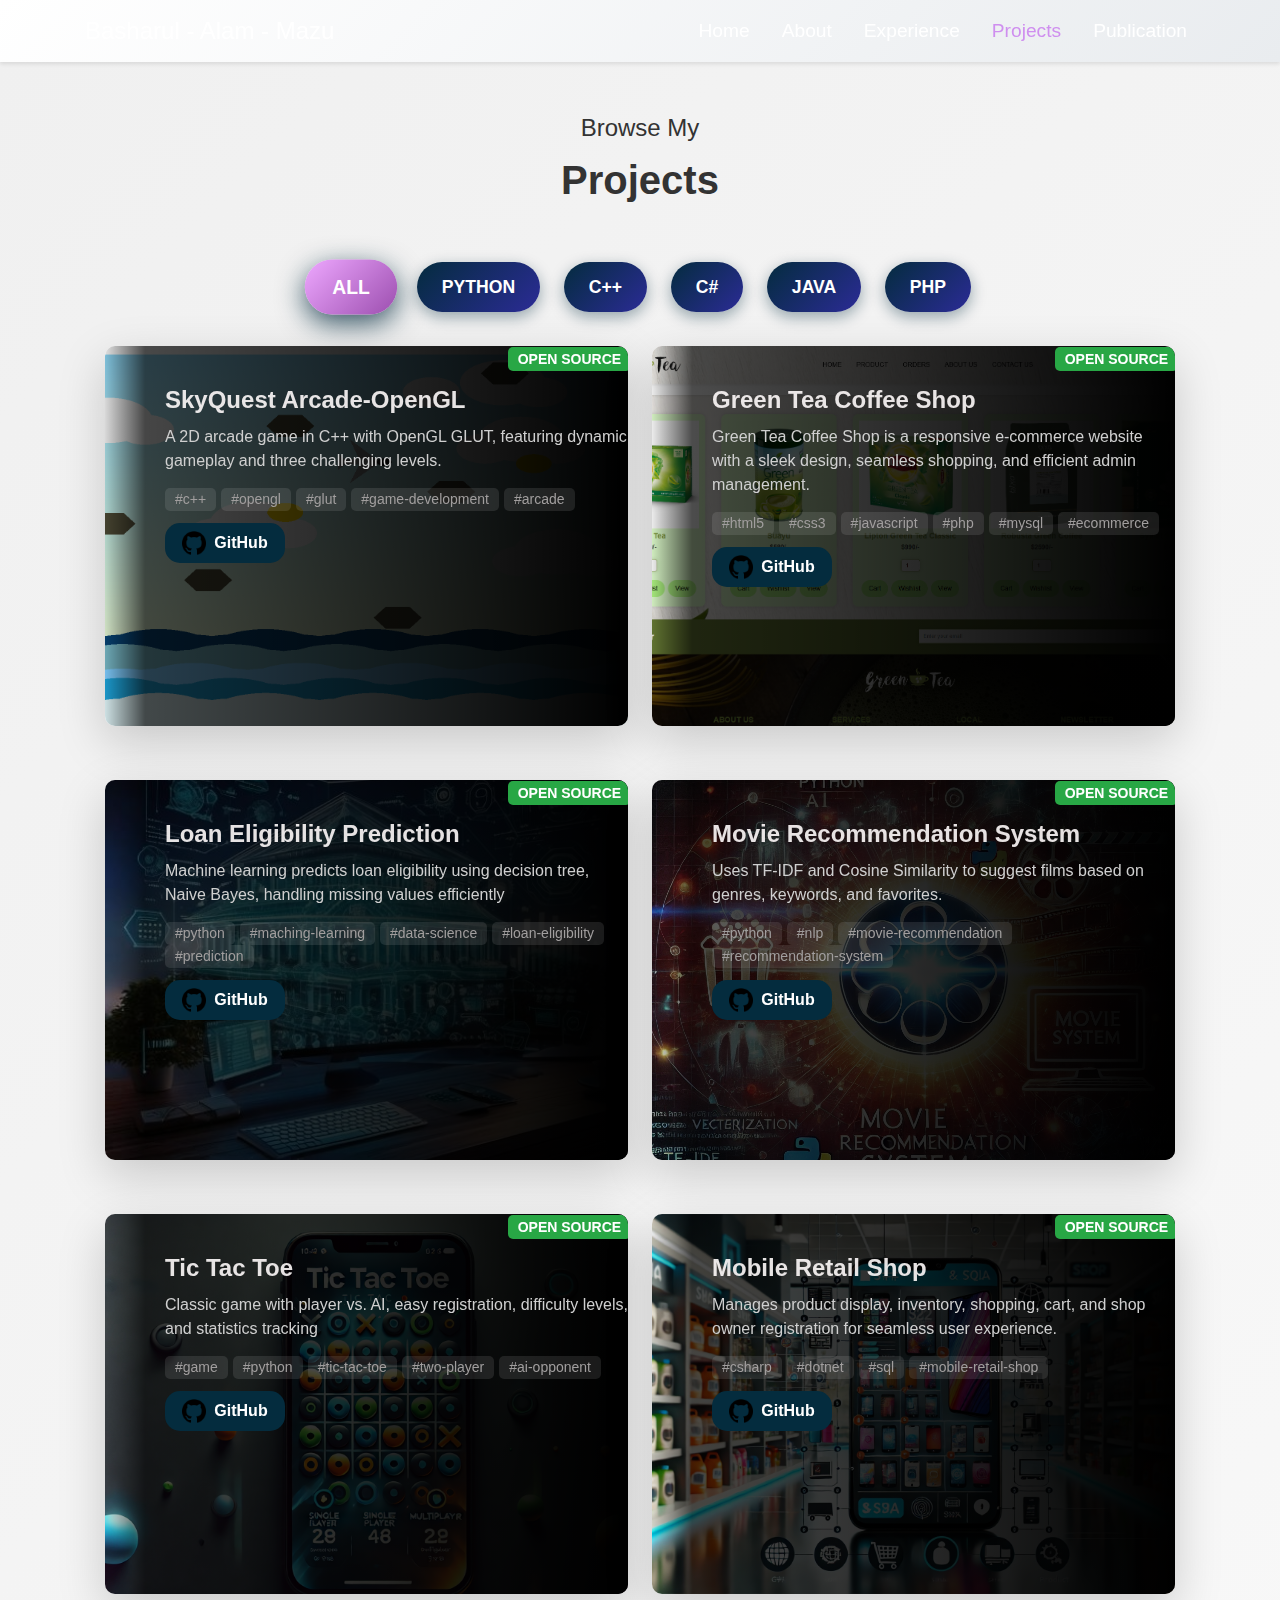
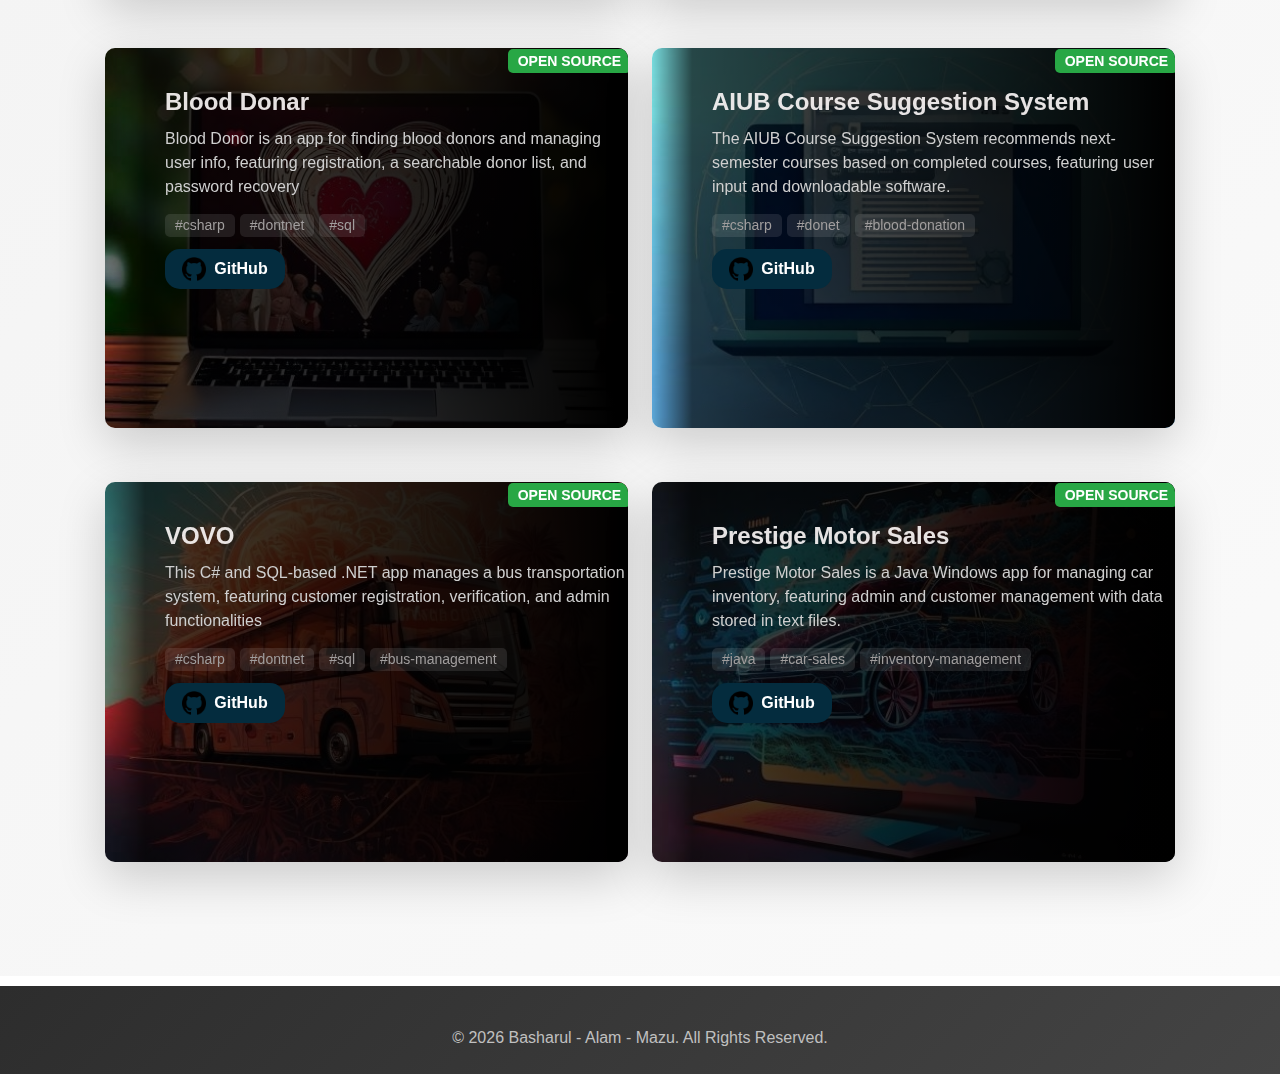
<file: projects.html>
<!DOCTYPE html>
<html lang="en">
<head>
   <!-- Google tag (gtag.js) -->
   <script async src="https://www.googletagmanager.com/gtag/js?id=G-H3DRBFQ36C"></script>
   <script>
      window.dataLayer = window.dataLayer || [];
      function gtag(){dataLayer.push(arguments);}
      gtag('js', new Date());
      gtag('config', 'G-H3DRBFQ36C');
   </script>
      
   <meta charset="UTF-8">
   <meta name="viewport" content="width=device-width, initial-scale=1.0">
   <meta name="description" content="Basharul Alam Mazu's Personal Website">
   <meta name="keywords" content="Basharul Alam Mazu, Home. Portfolio, About, Education, Projects, Experience, Publication">
   <meta name="author" content="Basharul Alam Mazu">
   <title>Basharul - Alam - Mazu</title>
   <link href="https://cdn.jsdelivr.net/npm/bootstrap@5.3.0-alpha1/dist/css/bootstrap.min.css" rel="stylesheet">
   <link rel="stylesheet" href="style.css">
   <link rel="stylesheet" href="mediaqueries.css">
   <link rel="icon" type="image/png" href="assets/icon.png">
</head>
<body>
   <!-- Navigation -->
   <nav class="navbar navbar-expand-lg navbar-light bg-light fixed-top">
      <div class="container">
         <a class="navbar-brand" href="index.html">Basharul - Alam - Mazu</a>
         <button class="navbar-toggler" type="button" data-bs-toggle="collapse" data-bs-target="#navbarSupportedContent" aria-controls="navbarSupportedContent" aria-expanded="false" aria-label="Toggle navigation">
           <span class="navbar-toggler-icon"></span>
         </button>
         <div class="collapse navbar-collapse" id="navbarSupportedContent">
            <ul class="navbar-nav ms-auto mb-2 mb-lg-0">
               <li class="nav-item">
                  <a class="nav-link" href="index.html">Home</a>
               </li>
               <li class="nav-item">
                  <a class="nav-link" href="about.html">About</a>
               </li>
               <li class="nav-item">
                  <a class="nav-link" href="experience.html">Experience</a>
               </li>
               <li class="nav-item">
                  <a class="nav-link" href="projects.html">Projects</a>
               </li>
               <li class="nav-item">
                  <a class="nav-link" href="publication.html">Publication</a>
               </li>
            </ul>
         </div>
      </div>
   </nav>

   <main class="mt-6">
      <!-- Project Section -->
      <section id="projects" class="section mt-6">
         <div class="container">
            <div class="text-center mb-5">
               <p class="section__text__p1">Browse My</p>
               <h1 class="title">Projects</h1>
            </div>
            <div class="text-center mb-4 animate__animated animate__fadeInUp">
               <button class="project-filter-btn" data-filter="all">All</button>
               <button class="project-filter-btn" data-filter="python">Python</button>
               <button class="project-filter-btn" data-filter="cpp">C++</button>
               <button class="project-filter-btn" data-filter="csharp">C#</button>
               <button class="project-filter-btn" data-filter="java">Java</button>
               <button class="project-filter-btn" data-filter="php">PHP</button>
            </div>
            <div class="row justify-content-center">
               <!-- Project 10 -->
               <div class="col-md-5 col-lg-4 mb-4 project-item" data-category="cpp">
                  <div class="card border-0 shadow-lg project-card animate__animated animate__fadeInUp">
                     <div class="image-container-project">
                        <img src="./assets/project10.png" class="card-img-top project-img active" alt="SkyQuest-Arcade-OpenGL">
                        <div class="card-overlay">
                           <div class="left-overlay"></div>
                           <div class="right-overlay">
                              <h5 class="card-title project-title">SkyQuest Arcade-OpenGL</h5>
                              <p class="card-text">
                                 A 2D arcade game in C++ with OpenGL GLUT, featuring dynamic gameplay and three challenging levels.                                 </p>
                              <div class="tags-container">
                                 <span class="tag">#c++</span>
                                 <span class="tag">#opengl</span>
                                 <span class="tag">#glut</span>
                                 <span class="tag">#game-development</span>
                                 <span class="tag">#arcade</span>
                              </div>
                              <div class="project-btn-container">
                                 <a href="https://github.com/Basharul2002/SkyQuest-Arcade-OpenGL" class="project-btn project-btn-primary">
                                    <img src="./assets/github.png" alt="GitHub">
                                    GitHub
                                 </a>
                              </div>
                              <div class="badge">OPEN SOURCE</div>
                           </div>
                        </div>
                     </div>
                  </div>
               </div>
               <!-- Project 9 -->
               <div class="col-md-5 col-lg-4 mb-4 project-item" data-category="php">
                  <div class="card border-0 shadow-lg project-card animate__animated animate__fadeInUp">
                     <div class="image-container-project">
                        <img src="./assets/project9.png" class="card-img-top project-img active" alt="Green Tea Coffee Shop">
                        <div class="card-overlay">
                           <div class="left-overlay"></div>
                           <div class="right-overlay">
                              <h5 class="card-title project-title">Green Tea Coffee Shop</h5>
                              <p class="card-text">
                                 Green Tea Coffee Shop is a responsive e-commerce website with a sleek design, seamless shopping, and efficient admin management.
                              </p>
                              <div class="tags-container">
                                 <span class="tag">#html5</span>
                                 <span class="tag">#css3</span>
                                 <span class="tag">#javascript</span>
                                 <span class="tag">#php</span>
                                 <span class="tag">#mysql</span>
                                 <span class="tag">#ecommerce</span>
                              </div>
                              <div class="project-btn-container">
                                 <a href="https://github.com/basharulalammazu/Green-Tea-Coffee-Shop" class="project-btn project-btn-primary">
                                    <img src="./assets/github.png" alt="GitHub">
                                    GitHub
                                 </a>
                              </div>
                              <div class="badge">OPEN SOURCE</div>
                           </div>
                        </div>
                     </div>
                  </div>
               </div>
               <!-- Project 8 -->
               <div class="col-md-5 col-lg-4 mb-4 project-item" data-category="python">
                  <div class="card border-0 shadow-lg project-card animate__animated animate__fadeInUp">
                     <div class="image-container-project">
                        <img src="./assets/project8.jpg" class="card-img-top project-img active" alt="Project Image">
                        <div class="card-overlay">
                           <div class="left-overlay"></div>
                           <div class="right-overlay">
                              <h5 class="card-title project-title">Loan Eligibility Prediction</h5>
                              <p class="card-text">Machine learning predicts loan eligibility using decision tree, Naive Bayes, handling missing values efficiently</p>
                              <div class="tags-container">
                                 <span class="tag">#python</span>
                                 <span class="tag">#maching-learning</span>
                                 <span class="tag">#data-science</span>
                                 <span class="tag">#loan-eligibility</span>
                                 <span class="tag">#prediction</span>
                              </div>
                              <div class="project-btn-container">
                                 <a href="https://github.com/basharulalammazu/Loan-Eligibility-Prediction" class="project-btn project-btn-primary">
                                    <img src="./assets/github.png" alt="GitHub">
                                    GitHub
                                 </a>
                              </div>
                              <div class="badge">OPEN SOURCE</div>
                           </div>
                        </div>
                     </div>
                  </div>
               </div>
               <!-- Project 7 -->
               <div class="col-md-5 col-lg-4 mb-4 project-item" data-category="python">
                  <div class="card border-0 shadow-lg project-card animate__animated animate__fadeInUp">
                     <div class="image-container-project">
                        <img src="./assets/project7.png" class="card-img-top project-img active" alt="Project Image">
                        <div class="card-overlay">
                           <div class="left-overlay"></div>
                           <div class="right-overlay">
                              <h5 class="card-title project-title">Movie Recommendation System</h5>
                              <p class="card-text">Uses TF-IDF and Cosine Similarity to suggest films based on genres, keywords, and favorites.</p>
                              <div class="tags-container">
                                 <span class="tag">#python</span>
                                 <span class="tag">#nlp</span>
                                 <span class="tag">#movie-recommendation</span>
                                 <span class="tag">#recommendation-system</span>
                              </div>
                              <div class="project-btn-container">
                                 <a href="https://github.com/basharulalammazu/Movie-Recomedation-System" class="project-btn project-btn-primary">
                                    <img src="./assets/github.png" alt="GitHub">
                                    GitHub
                                 </a>
                              </div>
                              <div class="badge">OPEN SOURCE</div>
                           </div>
                        </div>
                     </div>
                  </div>
               </div>
               <!-- Project 6 -->
               <div class="col-md-5 col-lg-4 mb-4 project-item" data-category="python">
                  <div class="card border-0 shadow-lg project-card animate__animated animate__fadeInUp">
                     <div class="image-container-project">
                        <img src="./assets/project6.png" class="card-img-top project-img active" alt="Project Image">
                        <div class="card-overlay">
                           <div class="left-overlay"></div>
                           <div class="right-overlay">
                              <h5 class="card-title project-title">Tic Tac Toe</h5>
                              <p class="card-text">Classic game with player vs. AI, easy registration, difficulty levels, and statistics tracking</p>
                              <div class="tags-container">
                                 <span class="tag">#game</span>
                                 <span class="tag">#python</span>
                                 <span class="tag">#tic-tac-toe</span>
                                 <span class="tag">#two-player</span>
                                 <span class="tag">#ai-opponent</span>
                              </div>
                              <div class="project-btn-container">
                                 <a href="https://github.com/basharulalammazu/Tic-Tac-Toe" class="project-btn project-btn-primary">
                                    <img src="./assets/github.png" alt="GitHub">
                                    GitHub
                                 </a>
                              </div>
                              <div class="badge">OPEN SOURCE</div>
                           </div>
                        </div>
                     </div>
                  </div>
               </div>
               <!-- Project 5 -->
               <div class="col-md-5 col-lg-4 mb-4 project-item" data-category="csharp">
                  <div class="card border-0 shadow-lg project-card animate__animated animate__fadeInUp">
                     <div class="image-container-project">
                        <img src="./assets/project5.png" class="card-img-top project-img active" alt="Project Image">
                        <div class="card-overlay">
                           <div class="left-overlay"></div>
                           <div class="right-overlay">
                              <h5 class="card-title project-title">Mobile Retail Shop</h5>
                              <p class="card-text">Manages product display, inventory, shopping, cart, and shop owner registration for seamless user experience.</p>
                              <div class="tags-container">
                                 <span class="tag">#csharp</span>
                                 <span class="tag">#dotnet</span>
                                 <span class="tag">#sql</span>
                                 <span class="tag">#mobile-retail-shop</span>
                              </div>
                              <div class="project-btn-container">
                                 <a href="https://github.com/basharulalammazu/Mobile-Retail-Shop" class="project-btn project-btn-primary">
                                    <img src="./assets/github.png" alt="GitHub">
                                    GitHub
                                 </a>
                              </div>
                              <div class="badge">OPEN SOURCE</div>
                           </div>
                        </div>
                     </div>
                  </div>
               </div>
               <!-- Project 4 -->
               <div class="col-md-5 col-lg-4 mb-4 project-item" data-category="csharp">
                  <div class="card border-0 shadow-lg project-card animate__animated animate__fadeInUp">
                     <div class="image-container-project">
                        <img src="./assets/project4.png" class="card-img-top project-img active" alt="Project Image">
                        <div class="card-overlay">
                           <div class="left-overlay"></div>
                           <div class="right-overlay">
                              <h5 class="card-title project-title">Blood Donar</h5>
                              <p class="card-text">Blood Donor is an app for finding blood donors and managing user info, featuring registration, a searchable donor list, and password recovery</p>
                              <div class="tags-container">
                                 <span class="tag">#csharp</span>
                                 <span class="tag">#dontnet</span>
                                 <span class="tag">#sql</span>
                              </div>
                              <div class="project-btn-container">
                                 <a href="https://github.com/basharulalammazu/Blood-Donar" class="project-btn project-btn-primary">
                                    <img src="./assets/github.png" alt="GitHub">
                                    GitHub
                                 </a>
                              </div>
                              <div class="badge">OPEN SOURCE</div>
                           </div>
                        </div>
                     </div>
                  </div>
               </div>
               <!-- Project 3 -->
               <div class="col-md-5 col-lg-4 mb-4 project-item" data-category="csharp">
                  <div class="card border-0 shadow-lg project-card animate__animated animate__fadeInUp">
                     <div class="image-container-project">
                        <img src="./assets/project3.png" class="card-img-top project-img active" alt="Project Image">
                        <div class="card-overlay">
                           <div class="left-overlay"></div>
                           <div class="right-overlay">
                              <h5 class="card-title project-title">AIUB Course Suggestion System</h5>
                              <p class="card-text">The AIUB Course Suggestion System recommends next-semester courses based on completed courses, featuring user input and downloadable software.</p>
                              <div class="tags-container">
                                 <span class="tag">#csharp</span>
                                 <span class="tag">#donet</span>
                                 <span class="tag">#blood-donation</span>
                              </div>
                              <div class="project-btn-container">
                                 <a href="https://github.com/basharulalammazu/AIUB-Offered-Courses" class="project-btn project-btn-primary">
                                    <img src="./assets/github.png" alt="GitHub">
                                    GitHub
                                 </a>
                              </div>
                              <div class="badge">OPEN SOURCE</div>
                           </div>
                        </div>
                     </div>
                  </div>
               </div>
               <!-- Project 2 -->
               <div class="col-md-5 col-lg-4 mb-4 project-item" data-category="csharp">
                  <div class="card border-0 shadow-lg project-card animate__animated animate__fadeInUp">
                     <div class="image-container-project">
                        <img src="./assets/project2.png" class="card-img-top project-img active" alt="Project Image">
                        <div class="card-overlay">
                           <div class="left-overlay"></div>
                           <div class="right-overlay">
                              <h5 class="card-title project-title">VOVO</h5>
                              <p class="card-text">This C# and SQL-based .NET app manages a bus transportation system, featuring customer registration, verification, and admin functionalities</p>
                              <div class="tags-container">
                                 <span class="tag">#csharp</span>
                                 <span class="tag">#dontnet</span>
                                 <span class="tag">#sql</span>
                                 <span class="tag">#bus-management</span>
                              </div>
                              <div class="project-btn-container">
                                 <a href="https://github.com/basharulalammazu/VOVO" class="project-btn project-btn-primary">
                                    <img src="./assets/github.png" alt="GitHub">
                                    GitHub
                                 </a>
                              </div>
                              <div class="badge">OPEN SOURCE</div>
                           </div>
                        </div>
                     </div>
                  </div>
               </div>
               <!-- Project 1 -->
               <div class="col-md-5 col-lg-4 mb-4 project-item" data-category="java">
                  <div class="card border-0 shadow-lg project-card animate__animated animate__fadeInUp">
                     <div class="image-container-project">
                        <img src="./assets/project1.png" class="card-img-top project-img active" alt="Project Image">
                        <div class="card-overlay">
                           <div class="left-overlay"></div>
                           <div class="right-overlay">
                              <h5 class="card-title project-title">Prestige Motor Sales</h5>
                              <p class="card-text">Prestige Motor Sales is a Java Windows app for managing car inventory, featuring admin and customer management with data stored in text files.</p>
                              <div class="tags-container">
                                 <span class="tag">#java</span>
                                 <span class="tag">#car-sales</span>
                                 <span class="tag">#inventory-management</span>
                              </div>
                              <div class="project-btn-container">
                                 <a href="https://github.com/basharulalammazu/Prestige-Motor-Sales" class="project-btn project-btn-primary">
                                    <img src="./assets/github.png" alt="GitHub">
                                    GitHub
                                 </a>
                              </div>
                              <div class="badge">OPEN SOURCE</div>
                           </div>
                        </div>
                     </div>
                  </div>
               </div>
            </div>
         </div>
      </section>
   </main>
   
   <footer class="bg-light text-center text-lg-start">
      <div class="container p-4">
         <div class="d-flex justify-content-center">
            <p class="mb-0 mt-3">© <span id="year"></span> Basharul - Alam - Mazu. All Rights Reserved.</p>
         </div>
      </div>
   </footer>

   <script src="https://cdn.jsdelivr.net/npm/@popperjs/core@2.11.6/dist/umd/popper.min.js"></script>
   <script src="https://cdn.jsdelivr.net/npm/bootstrap@5.3.0-alpha1/dist/js/bootstrap.min.js"></script>
   <script src="script.js"></script>
</body>
</html>
</file>
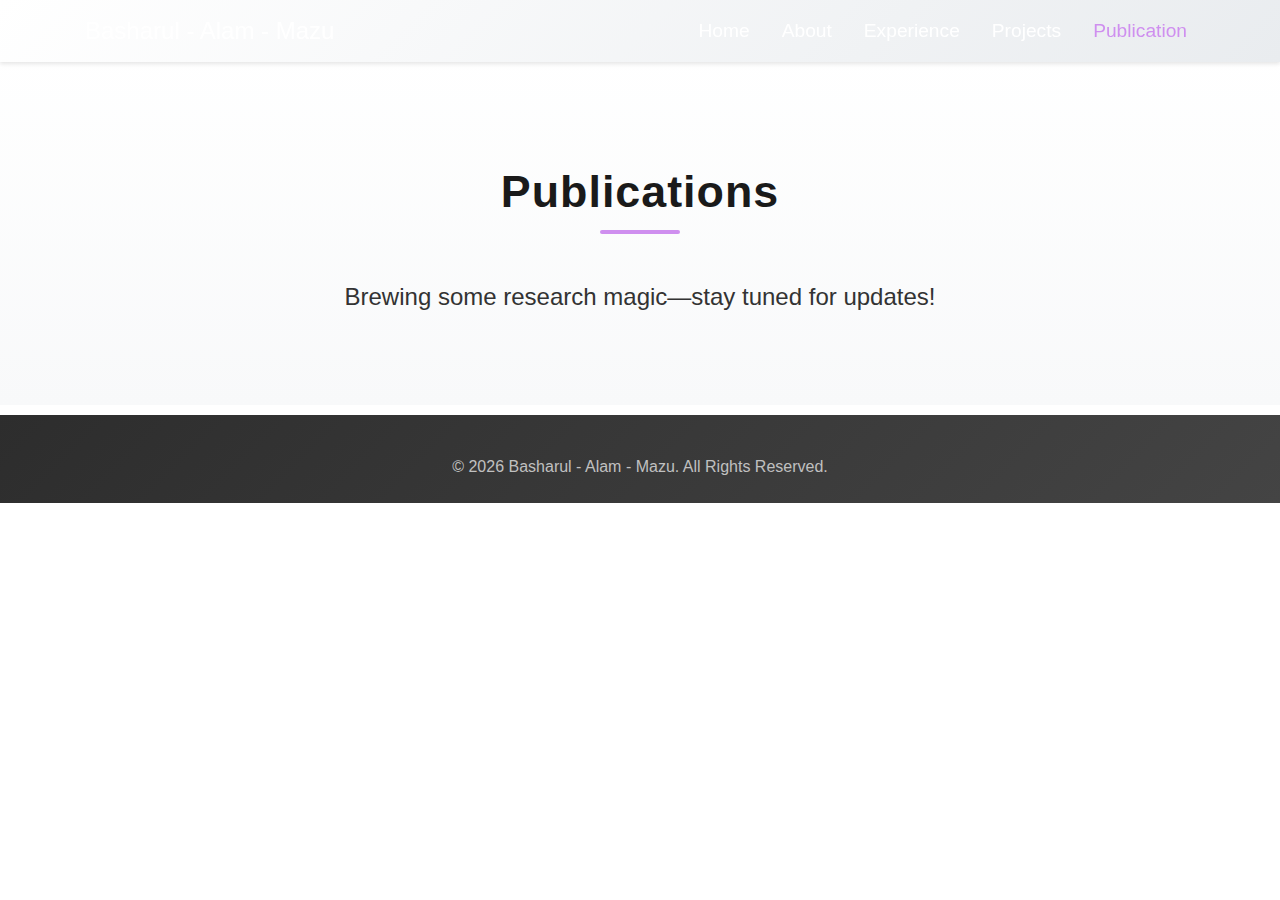
<file: publication.html>
<!DOCTYPE html>
<html lang="en">
<head>
   <!-- Google tag (gtag.js) -->
   <script async src="https://www.googletagmanager.com/gtag/js?id=G-H3DRBFQ36C"></script>
   <script>
      window.dataLayer = window.dataLayer || [];
      function gtag(){dataLayer.push(arguments);}
      gtag('js', new Date());
      gtag('config', 'G-H3DRBFQ36C');
   </script>
      
   <meta charset="UTF-8">
   <meta name="viewport" content="width=device-width, initial-scale=1.0">
   <meta name="description" content="Basharul Alam Mazu's Personal Website">
   <meta name="keywords" content="Basharul Alam Mazu, Home. Portfolio, About, Education, Projects, Experience, Publication">
   <meta name="author" content="Basharul Alam Mazu">
   <title>Basharul - Alam - Mazu</title>
   <link href="https://cdn.jsdelivr.net/npm/bootstrap@5.3.0-alpha1/dist/css/bootstrap.min.css" rel="stylesheet">
   <link rel="stylesheet" href="style.css">
   <link rel="stylesheet" href="mediaqueries.css">
   <link rel="icon" type="image/png" href="assets/icon.png">
</head>
<body>
   <!-- Navigation -->
   <nav class="navbar navbar-expand-lg navbar-light bg-light fixed-top">
      <div class="container">
         <a class="navbar-brand" href="index.html">Basharul - Alam - Mazu</a>
         <button class="navbar-toggler" type="button" data-bs-toggle="collapse" data-bs-target="#navbarSupportedContent" aria-controls="navbarSupportedContent" aria-expanded="false" aria-label="Toggle navigation">
           <span class="navbar-toggler-icon"></span>
         </button>
         <div class="collapse navbar-collapse" id="navbarSupportedContent">
            <ul class="navbar-nav ms-auto mb-2 mb-lg-0">
               <li class="nav-item">
                  <a class="nav-link" href="index.html">Home</a>
               </li>
               <li class="nav-item">
                  <a class="nav-link" href="about.html">About</a>
               </li>
               <li class="nav-item">
                  <a class="nav-link" href="experience.html">Experience</a>
               </li>
               <li class="nav-item">
                  <a class="nav-link" href="projects.html">Projects</a>
               </li>
               <li class="nav-item">
                  <a class="nav-link" href="publication.html">Publication</a>
               </li>
            </ul>
         </div>
      </div>
   </nav>

   <main class="mt-6">
      <!-- Publication Section -->
      <section id="publication" class="section publication-section">
         <div class="container-fluid">
            <h2 class="publication-title">Publications</h2>
            <div class="publication-container">
               <p class="section__text__p1 animate__animated animate__fadeInUp" align="text-center">
                  Brewing some research magic—stay tuned for updates!
               </p>
               <!--
               <div class="publication-item">
                    <div class="publication-card">
                    <h3 class="paper-title">Advancements in AI Research</h3>
                    <p class="paper-details">Journal of Artificial Intelligence, Vol. 12, Issue 3, March 2024</p>
                    <p class="paper-abstract">Explored novel approaches to machine learning algorithms...</p>
                    </div>
                </div>
                <div class="publication-item">
                    <div class="publication-card">
                        <h3 class="paper-title">Quantum Computing Applications</h3>
                        <p class="paper-details">Tech Science Review, Vol. 8, Issue 1, January 2024</p>                        <p class="paper-abstract">Investigated practical implementations of quantum systems...</p>
                    </div>
                </div>
            ```-->
            </div>
         </div>
      </section>
   </main>
   
   <footer class="bg-light text-center text-lg-start">
      <div class="container p-4">
         <div class="d-flex justify-content-center">
            <p class="mb-0 mt-3">© <span id="year"></span> Basharul - Alam - Mazu. All Rights Reserved.</p>
         </div>
      </div>
   </footer>

   <script src="https://cdn.jsdelivr.net/npm/@popperjs/core@2.11.6/dist/umd/popper.min.js"></script>
   <script src="https://cdn.jsdelivr.net/npm/bootstrap@5.3.0-alpha1/dist/js/bootstrap.min.js"></script>
   <script src="script.js"></script>
</body>
</html>
</file>
<file: style.css>
* {
    box-sizing: border-box;
}

/* Set default font family */
body {
    font-family: "Poppins", sans-serif;
}

/* Smooth scrolling behavior */
html {
    scroll-behavior: smooth;
}    

/* Paragraph styles */
p {
    color: silver;
}

/* Style headings */
h1, h2, h3, h4, h5, h6 {
    color: #333;
}

h2 {
    margin-top: 35px;
}

h3{
    margin-top: revert-layer;
}

/* Transition for links and buttons */
a, .btn {
    transition: all 300ms ease;
}

/* Navbar styles */
nav {
    background-color: #fff;
    box-shadow: 0 2px 4px rgba(0, 0, 0, 0.1);
}

.navbar-brand {
    font-size: 1.5rem;
    color: white;
    transition: color 0.3s ease;
}

.navbar-brand:hover {
    color: #007bff;
}

.navbar-toggler {
    border: none;
    background-color: transparent;
}

.navbar-toggler-icon {
    background-image: url("data:image/svg+xml,%3csvg xmlns='http://www.w3.org/2000/svg' viewBox='0 0 30 30'%3e%3cpath stroke='rgba(51, 51, 51, 0.8)' stroke-linecap='round' stroke-miterlimit='10' stroke-width='2' d='M4 7h22M4 15h22M4 23h22'/%3e%3c/svg%3e");
    transition: all 0.3s ease;
}

.navbar-toggler:focus,
.navbar-toggler:active {
    color: #fff;
    outline: none;
}

.navbar-nav .nav-item {
    margin-left: 1rem;
    color: white;
}

.navbar-nav .nav-link {
    color: white;
    font-size: 1.2rem;
    transition: color 0.3s ease;
}

.navbar-nav .nav-link:hover {
    color: #007bff;
}

.navbar-toggler-icon.light-mode {
    background-image: url("data:image/svg+xml,%3csvg xmlns='http://www.w3.org/2000/svg' viewBox='0 0 30 30'%3e%3cpath stroke='rgba(51, 51, 51, 0.8)' stroke-linecap='round' stroke-miterlimit='10' stroke-width='2' d='M4 7h22M4 15h22M4 23h22'/%3e%3c/svg%3e");
}

.navbar-toggler-icon.dark-mode {
    background-image: url("data:image/svg+xml,%3csvg xmlns='http://www.w3.org/2000/svg' viewBox='0 0 30 30'%3e%3cpath stroke='rgba(255, 255, 255, 0.8)' stroke-linecap='round' stroke-miterlimit='10' stroke-width='2' d='M4 7h22M4 15h22M4 23h22'/%3e%3c/svg%3e");
}

.navbar-nav .nav-link.active {
    color: #cf8fef;
}

/* Hamburger Menu styles */
#hamburger-nav {
    display: none;
}

.hamburger-menu {
    position: relative;
    display: inline-block;
}

.hamburger-icon {
    position: relative;
    display: flex;
    flex-direction: column;
    justify-content: center;
    align-items: center;
    height: 24px;
    width: 30px;
    cursor: pointer;
}

.hamburger-icon span {
    width: 100%;
    height: 2px;
    background-color: #333;
    transition: all 0.3s ease-in-out;
    position: relative;
}

.menu-links {
    position: absolute;
    top: calc(100% + 10px);
    left: 50%;
    transform: translateX(-50%);
    background-color: #fff;
    width: auto;
    max-height: 0;
    overflow: hidden;
    transition: all 0.3s ease-in-out;
    border-radius: 5px;
    box-shadow: 0px 4px 10px rgba(0, 0, 0, 0.1);
}

.menu-links a {
    display: block;
    padding: 10px 20px;
    text-align: center;
    font-size: 1.2rem;
    color: #333;
    text-decoration: none;
    transition: color 0.3s ease;
}

.menu-links a:hover {
    color: #007bff;
}

.menu-links li {
    list-style: none;
}

.menu-links.open {
    max-height: 300px;
}

/* Logo styles */
.logo {
    font-size: 2rem;
}

.logo:hover {
    cursor: default;
}

/* Set padding and height for sections */
section {
    padding-top: 4vh;
    padding-bottom: 4vh;
    box-sizing: border-box;
}

section {
    padding-top: 100px;
    padding-bottom: 50px;
    margin-top: 50px;
    margin-bottom: -70px;
    display: block; /* Changed to block for multi-page visibility */
}

.section {
    margin-bottom: 10px;
    min-height: fit-content;
}

.section-title {
    margin-top: 4rem;
}

/* HOME SECTION */
#home {
    display: block;
    text-align: center;
    background-color: #f9f9f9;
}

#home h1 {
    font-size: 3rem;
    margin-bottom: 2rem;
}

#home img {
    border-radius: 50%;
    width: 200px;
    height: 200px;
    margin-bottom: 2rem;
    border: 5px solid #fff;
}

.section__text__p1 {
    font-size: 1.5rem;
}

.title {
    font-size: 2.5rem;
}

/* Social Buttons Container */
#socials-container {
    margin-top: 2.5rem;
    display: flex;
    justify-content: center;
    gap: 2rem;
    padding: 1rem 0;
}

#socials-container .icon {
    width: 70px;
    height: 70px;
    padding: 10px;
    background: linear-gradient(135deg, #ffffff, #e9ecef);
    border: 2px solid #042C3E;
    border-radius: 50%;
    cursor: pointer;
    transition: all 0.4s cubic-bezier(0.25, 0.46, 0.45, 0.94);
    box-shadow: 0 4px 12px rgba(0, 0, 0, 0.1);
    position: relative;
    overflow: hidden;
}

#socials-container .icon img {
    width: 100%;
    height: 100%;
    object-fit: contain;
    transition: transform 0.4s ease;
}

#socials-container .icon:hover {
    transform: scale(1.1) rotate(5deg);
    background: linear-gradient(135deg, #042C3E, #2b2b96);
    border-color: #ffffff;
    box-shadow: 0 8px 20px rgba(4, 44, 62, 0.3);
}

#socials-container .icon::before {
    content: '';
    position: absolute;
    top: 50%;
    left: 50%;
    width: 0;
    height: 0;
    background: rgba(255, 255, 255, 0.3);
    border-radius: 50%;
    transform: translate(-50%, -50%);
    transition: width 0.4s ease, height 0.4s ease;
    z-index: 1;
}

#socials-container .icon:hover::before {
    width: 200%;
    height: 200%;
}

#socials-container .icon:nth-child(1):hover {
    background: linear-gradient(135deg, #042C3E, #1e1e6b);
}

#socials-container .icon:nth-child(2):hover {
    background: linear-gradient(135deg, #0056b3, #4e4ee0);
}

#socials-container .icon:nth-child(3):hover {
    background: linear-gradient(135deg, #0077b5, #00a0dc);
}

#socials-container .icon:nth-child(4):hover {
    background: linear-gradient(135deg, #333333, #6e5494);
}

#socials-container .icon.animate__animated.animate__bounce {
    animation: none;
}

/* CSS for Animated Button */
.btn-primary {
    background: none;
    border: 2px solid #CF8FEF;
    color: #042C3E;
    padding: 10px 10px;
    border-radius: 50px;
    text-decoration: none;
    display: inline-flex;
    align-items: center;
    justify-content: center;
    font-size: 12px;
    font-weight: bold;
    transition: all 0.3s ease;
    cursor: pointer;
    outline: none;
    position: relative;
    overflow: hidden;
    margin-left: 20px;
}

.btn-primary::before {
    content: '';
    position: absolute;
    top: 50%;
    left: 50%;
    width: 300%;
    height: 300%;
    background: radial-gradient(circle, rgba(0, 123, 255, 0.3) 0%, rgba(0, 123, 255, 0) 70%);
    transition: all 0.3s ease;
    border-radius: 50%;
    z-index: -1;
}

.btn-primary span {
    position: relative;
    z-index: 1;
}

@keyframes animate__bounce {
    0%, 20%, 50%, 80%, 100% {
        transform: translateY(0);
    }
    40% {
        transform: translateY(-20px);
    }
    60% {
        transform: translateY(-10px);
    }
}

/* About */
/* Container for the About section */
.about-container {
    display: flex;
    flex-direction: column; /* Stack vertically by default */
    gap: 20px; /* Space between text and image on small screens */
    max-width: 1200px; /* Similar to Bootstrap's container width */
    margin: 0 auto; /* Center the container */
    padding: 20px;
}

/* Left column (text) */
.about-text {
    width: 100%; /* Full width on small screens */
}

/* Right column (image) */
.about-image-container {
    width: 100%; /* Full width on small screens */
    display: flex;
    align-items: center; /* Vertical centering */
    justify-content: center; /* Horizontal centering */
}

/* Image styling */
.about-image img {
    max-width: 35%; /* Responsive image */
    height: auto;
    border-radius: 10%; /* Assuming rounded-image class */
}

/* Text styling */
.title {
    font-size: 2.5rem;
    color: #333;
    font-weight: 700;
    margin-bottom: 15px;
}

.section-description {
    font-size: 1rem;
    line-height: 1.6;
    color: #666;
    text-align: justify;
}

img-fluid {
    max-width: 100%;
    height: auto;
}

/* Optional: Center text for the image container */
.text-center {
    text-align: center;
}
.container {
    width: 100%;
    padding-left: 15px;
    padding-right: 15px;
    margin-left: auto;
    margin-right: auto;
}

.row {
    display: flex;
    flex-wrap: wrap;
    margin-left: -15px;
    margin-right: -15px;
}

.col-12 {
    flex: 0 0 100%;
    max-width: 100%;
    padding-left: 15px;
    padding-right: 15px;
}

/* Achievements Section */
.achievement-list {
    list-style: none;
    padding: 0;
    margin: 0;
}

.achievement-item {
    display: flex;
    justify-content: space-between; /* Text on left, button on right */
    align-items: center; /* Vertically center content */
    margin-bottom: 15px; /* Space between items */
    padding: 10px;
    background: #f9f9f9; /* Light background for each item */
    border-radius: 5px;
    transition: background 0.3s ease;
}

.achievement-text {
    flex-grow: 1; /* Takes up available space */
    color: #333;
}

.achievement-text strong {
    font-weight: 700;
    font-size: 1.1rem;
    color: #042C3E; /* Dark color for emphasis */
}

.achievement-text br + span {
    font-size: 0.95rem;
    color: #666;
}

/* Certificate Button */
.certificate-btn {
    display: inline-flex;
    align-items: center;
    justify-content: center;
    padding: 6px 12px;
    font-size: 0.9rem;
    font-weight: 600;
    text-decoration: none;
    color: #fff;
    background: linear-gradient(135deg, #042C3E, #2b2b96); /* Matches project buttons */
    border-radius: 15px;
    border: none;
    transition: background 0.3s ease, transform 0.3s ease;
    min-width: 100px; /* Consistent with project buttons */
    margin-left: 10px; /* Space from text */
}

.certificate-btn:hover {
    background: linear-gradient(135deg, #0056b3, #4e4ee0);
    transform: scale(1.05);
    color: #fff;
}

/* Experience */
.experience-section {
    padding: 60px 0;
    background: linear-gradient(135deg, #f5f7fa 0%, #c3cfe2 100%);
    position: relative;
    overflow: hidden;
}

.experience-title {
    text-align: center;
    color: #2c3e50;
    font-size: 2.5em;
    margin-bottom: 50px;
    position: relative;
    padding-bottom: 15px;
}

.experience-title:after {
    content: '';
    position: absolute;
    width: 60px;
    height: 3px;
    background: #cf8fef;
    bottom: 0;
    left: 50%;
    transform: translateX(-50%);
}

.timeline {
    position: relative;
    max-width: 900px;
    margin: 0 auto;
}

.timeline:before {
    content: '';
    position: absolute;
    width: 2px;
    background: #3498db;
    top: 0;
    bottom: 0;
    left: 50%;
    margin-left: -1px;
}

.timeline-item {
    padding: 20px 0;
    position: relative;
    width: 50%;
}

.timeline-item:nth-child(odd) {
    left: 0;
}

.timeline-item:nth-child(even) {
    left: 50%;
}

.timeline-content {
    padding: 20px;
    background: white;
    position: relative;
    border-radius: 8px;
    box-shadow: 0 5px 15px rgba(0,0,0,0.1);
    transition: all 0.3s ease;
}

.timeline-content:hover {
    transform: translateY(-5px);
    box-shadow: 0 8px 20px rgba(0,0,0,0.15);
}

.left:after,
.right:after {
    content: '';
    position: absolute;
    width: 16px;
    height: 16px;
    background: #3498db;
    border-radius: 50%;
    top: 30px;
}

.left:after {
    right: -8px;
}

.right:after {
    left: -8px;
}

.position-title {
    color: #2c3e50;
    font-size: 1.5em;
    margin-bottom: 10px;
    font-weight: 600;
}

.company-details {
    color: #7f8c8d;
    font-size: 1.1em;
    margin-bottom: 8px;
    font-style: italic;
}

.experience-description {
    color: #666;
    line-height: 1.6;
}

/* Project Section Styles */
.section {
    padding: 60px 0;
    background: linear-gradient(135deg, #f0f0f0, #fafafa);
    position: relative;
}

.section::before {
    content: '';
    position: absolute;
    top: 0;
    left: 0;
    width: 100%;
    height: 100%;
    background: linear-gradient(135deg, rgba(0, 123, 255, 0.1), rgba(0, 123, 255, 0.05));
    z-index: -1;
    pointer-events: none;
}

.text-center {
    text-align: center;
}

.section__text__p1 {
    font-size: 1.5rem;
    color: #333;
    margin-bottom: 10px;
    font-weight: 300;
    text-align: center;
}

.title {
    font-size: 2.5rem;
    color: #333;
    font-weight: 700;
}

.project-filter-btn {
    padding: 12px 25px;
    font-size: 1.1rem;
    font-weight: 600;
    text-transform: uppercase;
    border-radius: 30px;
    border: none;
    color: #fff;
    background: linear-gradient(135deg, #042C3E, #2b2b96);
    box-shadow: 0 5px 15px rgba(4, 44, 62, 0.4);
    margin: 0.6rem;
    transition: all 0.4s cubic-bezier(0.4, 0, 0.2, 1);
    position: relative;
    overflow: hidden;
}

.project-filter-btn:hover {
    transform: translateY(-5px) scale(1.05) rotate(2deg);
    background: linear-gradient(135deg, rgb(238, 168, 255), #9C4EAF);
    box-shadow: 0 8px 25px rgba(4, 44, 62, 0.6);
}

.project-filter-btn.active {
    background: linear-gradient(135deg, rgb(238, 168, 255), #9C4EAF);
    transform: scale(1.1);
    box-shadow: 0 8px 25px rgba(4, 44, 62, 0.8);
}

.project-filter-btn::before {
    content: '';
    position: absolute;
    top: 50%;
    left: 50%;
    width: 0;
    height: 0;
    background: rgba(255, 255, 255, 0.3);
    border-radius: 50%;
    transform: translate(-50%, -50%);
    transition: width 0.4s ease, height 0.4s ease;
}

.project-filter-btn:hover::before {
    width: 250%;
    height: 250%;
}

.project-item {
    opacity: 0;
    transform: translateY(20px) scale(0.95);
    transition: all 0.5s cubic-bezier(0.4, 0, 0.2, 1);
    will-change: transform, opacity;
}

.project-item.visible {
    opacity: 1;
    transform: translateY(0) scale(1);
}

.project-card {
    position: relative;
    transition: transform 0.4s ease, box-shadow 0.4s ease;
    border-radius: 10px;
    overflow: hidden;
    background: #ffffff;
    margin-bottom: 30px;
    box-shadow: 0 10px 20px rgba(0, 0, 0, 0.1);
}

.image-container-project {
    position: relative;
    width: 100%;
    height: 500px;
    overflow: hidden;
    max-height: 500px;
    min-height: 380px;
}

.image-container-project img {
    width: 100%;
    height: 100%;
    object-fit: cover;
    display: block;
    transition: transform 0.5s ease-out;
}

.image-container-project img:hover {
    transform: scale(1.1) rotate(-1deg);
}

.card-overlay {
    display: flex;
    flex-direction: row;
    position: absolute;
    top: 0;
    left: 0;
    width: 100%;
    height: 100%;
    z-index: 1;
}

.left-overlay {
    height: 100%;
    background: linear-gradient(to right, rgba(0, 0, 0, 0.08), rgba(0, 0, 0, 0.7));
    display: flex;
    flex-direction: column;
    justify-content: flex-start;
    padding: 20px;
}

.right-overlay {
    height: 100%;
    background: linear-gradient(to right, rgba(0, 0, 0, 0.7), rgba(0, 0, 0, 1));
    flex-direction: column;
    justify-content: center;
    padding-top: 40px;
    padding-left: 20px;
}

.card-title {
    font-size: 1.5rem;
    margin-bottom: 10px;
    font-weight: 700;
    color: #fffbfbe5;
}

.card-text {
    font-size: 1rem;
    margin-bottom: 10px;
    line-height: 1.5;
    color: #cfcfcf;
    flex-grow: 1;
}

.project-btn-container {
    display: flex;
    gap: 20px;
    justify-content: flex-start;
    align-items: center;
    margin-top: 12px;
}

.project-btn-primary {
    background-color: #042C3E;
    border: none;
    color: #fff;
    padding: 8px 15px;
    border-radius: 15px;
    text-decoration: none;
    font-size: 1rem;
    font-weight: bold;
    transition: background-color 0.3s ease, transform 0.3s ease;
    display: flex;
    align-items: center;
    justify-content: center;
    min-width: 120px;
}

.project-btn-primary img {
    width: 24px;
    height: 24px;
    margin-right: 8px;
}

.project-btn-primary:hover {
    background-color: #0056b3;
    transform: scale(1.05);
}

.tag {
    background-color: rgba(255, 255, 255, 0.1);
    border-radius: 5px;
    padding: 1px 10px;
    font-size: 0.875rem;
    margin-right: 5px;
    color: #a19e9e;
}

.tags-container {
    display: flex;
    flex-wrap: wrap;
    margin-top: 15px;
}

.badge {
    position: absolute;
    top: 1px;
    right: -3px;
    background-color: #28a745;
    color: white;
    padding: 5px 10px;
    border-radius: 5px;
    font-size: 0.875rem;
}

/* Publication Section Styles */
.publication-section {
    padding: 80px 0;
    background: linear-gradient(to bottom, #ffffff 0%, #f8f9fa 100%);
    position: relative;
}

.publication-title {
    text-align: center;
    color: #1a1a1a;
    font-size: 2.8em;
    font-weight: 700;
    margin-bottom: 60px;
    position: relative;
    letter-spacing: 1px;
}

.publication-title:before {
    content: '';
    position: absolute;
    width: 80px;
    height: 4px;
    background: #cf8fef;
    bottom: -15px;
    left: 50%;
    transform: translateX(-50%);
    border-radius: 2px;
}

.publication-container {
    max-width: 1200px;
    margin: 0 auto;
    padding: 0 15px;
    display: grid;
    grid-template-columns: repeat(auto-fit, minmax(300px, 1fr));
    gap: 30px;
}

.publication-item {
    perspective: 1000px;
}

.publication-card {
    background: #ffffff;
    padding: 25px;
    border-radius: 12px;
    box-shadow: 0 4px 15px rgba(0,0,0,0.08);
    transition: all 0.3s ease;
    border-left: 4px solid #e74c3c;
    position: relative;
    overflow: hidden;
}

.publication-card:hover {
    transform: translateY(-10px);
    box-shadow: 0 8px 25px rgba(0,0,0,0.12);
}

.publication-card:before {
    content: '';
    position: absolute;
    top: 0;
    left: 0;
    width: 100%;
    height: 2px;
    background: linear-gradient(to right, transparent, #e74c3c, transparent);
    opacity: 0.3;
}

.paper-title {
    color: #2c3e50;
    font-size: 1.6em;
    font-weight: 600;
    margin-bottom: 12px;
    line-height: 1.3;
}

.paper-details {
    color: #7f8c8d;
    font-size: 1.1em;
    font-style: italic;
    margin-bottom: 10px;
    border-bottom: 1px solid #eee;
    padding-bottom: 8px;
}

.paper-abstract {
    color: #666;
    font-size: 1em;
    line-height: 1.6;
    margin: 0;
}

/* Animation for entry */
@keyframes fadeInUp {
    from {
        opacity: 0;
        transform: translateY(20px);
    }
    to {
        opacity: 1;
        transform: translateY(0);
    }
}

.publication-item {
    animation: fadeInUp 0.6s ease forwards;
    opacity: 0;
}

.publication-item:nth-child(1) { animation-delay: 0.2s; }
.publication-item:nth-child(2) { animation-delay: 0.4s; }
</file>
<file: mediaqueries.css>
/* Small screens (up to 300px) */
@media screen and (max-width: 300px) {
  #about .col-md-6,
  #project,
  .col-md-5 {
      width: 100%;
  }
}

/* Extra small screens (up to 400px) */
@media screen and (max-width: 400px) {
  #about .col-md-6,
  #project,
  .col-md-5 {
      width: 100%;
  }
  h1 {
      margin-top: 10px;
  }
  #project,
  .col-md-5 {
      min-height: 200px;
  }
  .image-container-project {
      min-height: 480px;
  }
}

/* Very small screens (up to 480px) */
@media screen and (max-width: 480px) {
  #socials-container {
      gap: 1rem;
  }
  #socials-container .icon {
      width: 45px;
      height: 45px;
  }
  .image-container-project {
    position: relative;
    width: 100%;
    height: 500px;
    overflow: hidden;
    max-height: 500px;
    min-height: 380px;
}
.about-image img {
    max-width: 50%;
    margin-top: 0px;
}
}

/* Small screens (up to 500px) */
@media screen and (max-width: 500px) {
  #project,
  .col-md-5 {
      width: 100%;
  }
}

/* Medium screens (up to 600px) */
@media screen and (max-width: 600px) {
  #contact,
  footer {
      height: fit-content;
  }
  #profile {
      height: 83vh;
      margin-bottom: 0;
  }
  article {
      font-size: 1rem;
  }
  footer nav {
      height: fit-content;
      margin-bottom: 2rem;
  }
  .about-containers,
  .contact-info-upper-container,
  .btn-container {
      flex-wrap: wrap;
  }
  .contact-info-container {
      margin: 0;
  }
  .contact-info-container p,
  .nav-links li a {
      font-size: 1rem;
  }
  .experience-sub-title {
      font-size: 1.25rem;
  }
  .logo {
      font-size: 1.5rem;
  }
  .nav-links {
      flex-direction: column;
      gap: 0.5rem;
      text-align: center;
  }
  .section__pic-container {
      width: auto;
      height: 46vw;
      justify-content: center;
  }
  .section__text__p2 {
      font-size: 1.25rem;
  }
  .title {
      font-size: 2rem;
  }
  .text-container {
      text-align: justify;
  }
  #project,
  .col-md-5 {
      width: 90%;
  }
}

/* Tablet and below (up to 768px) */
@media screen and (max-width: 768px) {
  #socials-container {
      gap: 1.5rem;
      flex-wrap: wrap;
  }
  #socials-container .icon {
      width: 50px;
      height: 50px;
      padding: 8px;
  }
  .nav-links {
      display: none;
  }
  #hamburger-nav {
      display: flex;
      align-items: center;
  }
  .menu-links {
      position: relative;
      top: 0;
      right: 0;
      background-color: transparent;
      width: auto;
      max-height: none;
  }
  .menu-links a {
      display: block;
      text-align: left;
      font-size: 1.5rem;
      color: #333;
      text-decoration: none;
      padding: 10px;
  }
  .hamburger-icon.open span:first-child {
      transform: rotate(45deg) translate(8px, 8px);
  }
  .hamburger-icon.open span:nth-child(2) {
      opacity: 0;
  }
  .hamburger-icon.open span:last-child {
      transform: rotate(-45deg) translate(8px, -8px);
  }
  .btn-primary {
      padding: 10px 10px;
      font-size: 14px;
  }
  .achievement-item {
    flex-direction: column; /* Stack text and button on small screens */
    align-items: flex-start;
}

.certificate-btn {
    margin-left: 0;
    margin-top: 10px; /* Space above button when stacked */
}
  .image-container-project {
    height: 460px;
    max-height: 550px;
}
  .timeline:before {
      left: 20px;
  }
  .timeline-item {
      width: 100%;
      left: 0 !important;
  }
  .timeline-content {
      margin-left: 40px;
  }
  .left:after,
  .right:after {
      left: -28px;
  }
  .publication-section {
      padding: 60px 0;
  }
  .publication-title {
      font-size: 2.2em;
      margin-bottom: 40px;
  }
  .publication-container {
      grid-template-columns: 1fr;
      padding: 0 20px;
  }
  .publication-card {
      padding: 20px;
  }
}

/* Desktop adjustments (576px and up) */
@media screen and (min-width: 576px) {
  .section-description {
      font-size: 1.1rem;
  }
}

/* Tablet adjustments (768px and up) */
@media screen and (min-width: 768px) {
  #project .col-md-5 {
      width: 77%;
  }
  .image-container-project {
    height: 350px;
    max-height: 350px;
  }
}

/* Large screens (up to 1200px) */
@media screen and (max-width: 1200px) {
  #desktop-nav {
      display: none;
  }
  #hamburger-nav {
      display: flex;
  }
  #experience,
  .experience-details-container {
      margin-top: 2rem;
  }
  #profile,
  .section-container {
      display: block;
  }
  .arrow {
      display: none;
  }
  section,
  .section-container {
      height: fit-content;
  }
  section {
      margin: 0 5%;
  }
  .section__pic-container {
      width: 275px;
      height: 275px;
      margin: 0 auto 2rem;
  }
  .about-containers {
      margin-top: 0;
  }
  #contact,
  #projects {
      height: fit-content;
  }
  .col-md-5 {
      width: 90%;
  }
}

/* Larger screens (992px and up) */
@media screen and (min-width: 992px) {
  .col-lg-8 {
      flex: 0 0 66.666667%;
      max-width: 66.666667%;
  }
  .col-lg-4 {
      flex: 0 0 50%;
      max-width: 48%;
  }
  .about-container {
    display: grid;
    grid-template-columns: 8fr 5fr; /* Mimics col-lg-8 and col-lg-5 (8/12 and 5/12) */
    gap: 30px; /* Space between columns */
    flex-direction: row; /* Ensure horizontal layout */
}

.about-text {
    width: 100%; /* Full width within its grid cell */
}

.about-image-container {
    width: 100%; /* Full width within its grid cell */
}
  .section-description {
      font-size: 1.25rem;
  }

}


/* Project-specific adjustment (1000px and up) */
@media screen and (min-width: 1000px) {
  #project,
  .col-md-5 {
      width: 50%;
  }
}

/* Extra large screens (1200px and up) */
@media screen and (min-width: 1200px) {
  .section-description {
      font-size: 1.3rem;
  }
  .about-image img {
      max-width: 80%;
      margin-top: 40px;
  }
  h3{
    margin-top: 0%;
  }
}

/* Very large screens (up to 1400px) */
@media screen and (max-width: 1400px) {
  #profile {
      height: 83vh;
      margin-bottom: 6rem;
  }
  .about-containers {
      flex-wrap: wrap;
  }
  #contact,
  #projects {
      height: fit-content;
  }
  .col-md-6 {
      width: 50%;
  }
}
</file>
